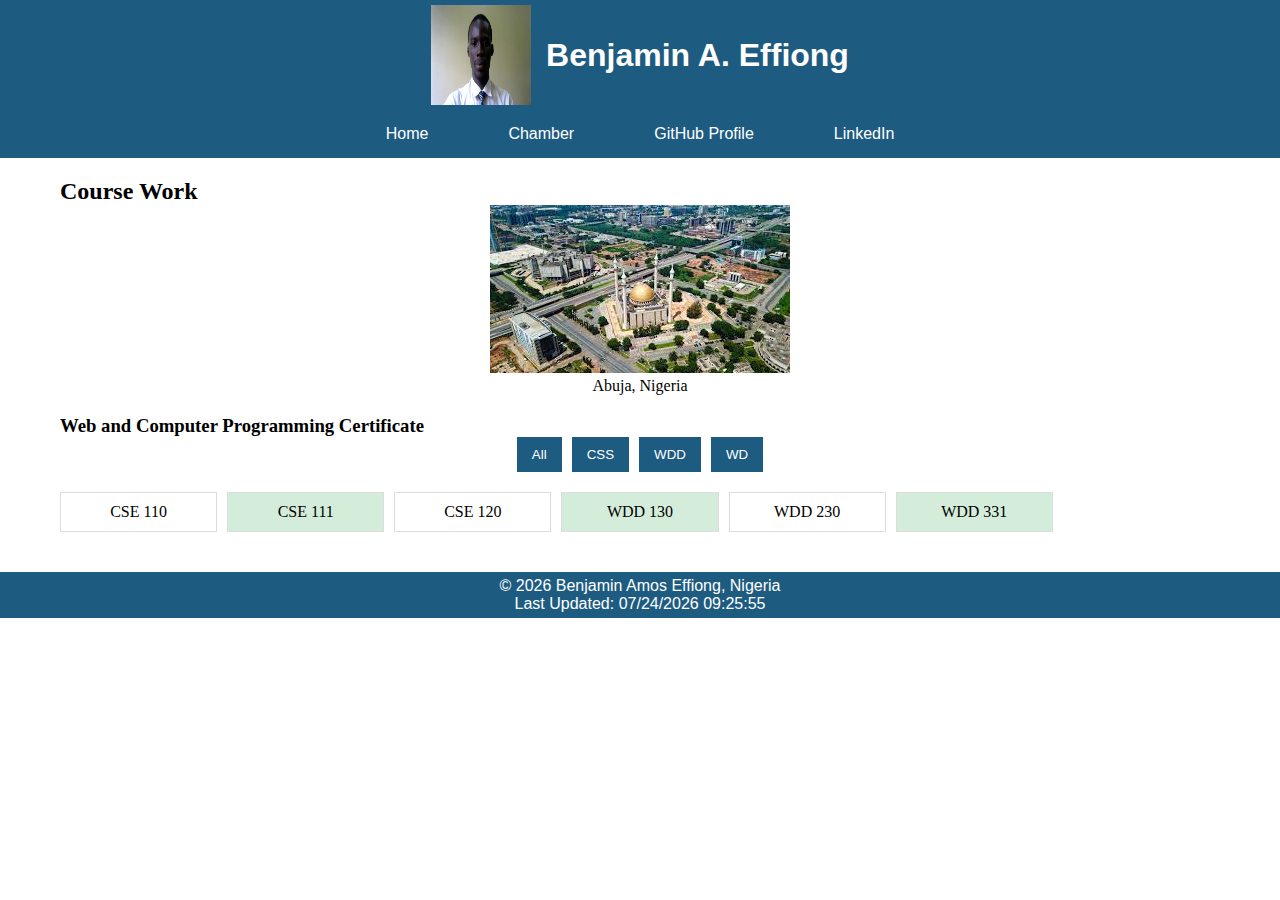
<file: index.html>
<!DOCTYPE html>
<html lang="en">
<head>
    <meta charset="UTF-8">
    <meta name="viewport" content="width=device-width, initial-scale=1.0">
    <meta name="description" content="Course Home Page for WDD 231">
    <meta name="author" content="Benjamin Amos Effiong">
    <title>Course Home Page</title>
    <link rel="stylesheet" href="styles/main.css">
    <script src="scripts/main.js" defer></script>
</head>
<body>
    <header>
        <div class="profile-header">
            <img src="images/photo1.jpg" alt="Profile Image" class="profile-image">
            <h1>Benjamin A. Effiong</h1>
        </div>
        <button class="nav-toggle" aria-label="Toggle Navigation">☰</button>
        <nav class="nav-menu">
            <ul>
                <li><a href="index.html" class="active">Home</a></li>
                <li><a href="chamber.html">Chamber</a></li>
                <li><a href="https://github.com/yourusername">GitHub Profile</a></li>
                <li><a href="https://www.linkedin.com/in/benjamin-effiong-9173081b6">LinkedIn</a></li>
            </ul>
        </nav>
    </header>
    <main>
        <section class="course-work">
            <h2>Course Work</h2>

            <!-- Image Section -->
            <figure class="image-section">
                <img src="images/thecapitalcityofnigeria.jpeg" alt="Abuja,Nigeria" class="course-image">
                <figcaption class="image-caption">Abuja, Nigeria</figcaption>
            </figure>
        </section>

        <!-- Course Certificate Section -->
        <section class="certificates">
            <h3>Web and Computer Programming Certificate</h3>

            <!-- Filter Buttons -->
            <div class="course-filter">
                <button class="course-btn">All</button>
                <button class="course-btn">CSS</button>
                <button class="course-btn">WDD</button>
                <button class="course-btn">WD</button>
            </div>

            <!-- Courses Grid -->
            <div class="courses-grid">
                <article class="course">CSE 110</article>
                <article class="course">CSE 111</article>
                <article class="course">CSE 120</article>
                <article class="course">WDD 130</article>
                <article class="course">WDD 230</article>
                <article class="course">WDD 331</article>
            </div>
        </section>
    </main>
    <footer>
        <p>&copy; <span id="currentyear"></span> Benjamin Amos Effiong, Nigeria</p>
        <p id="lastModified"></p>
    </footer>
</body>
</html>
</file>
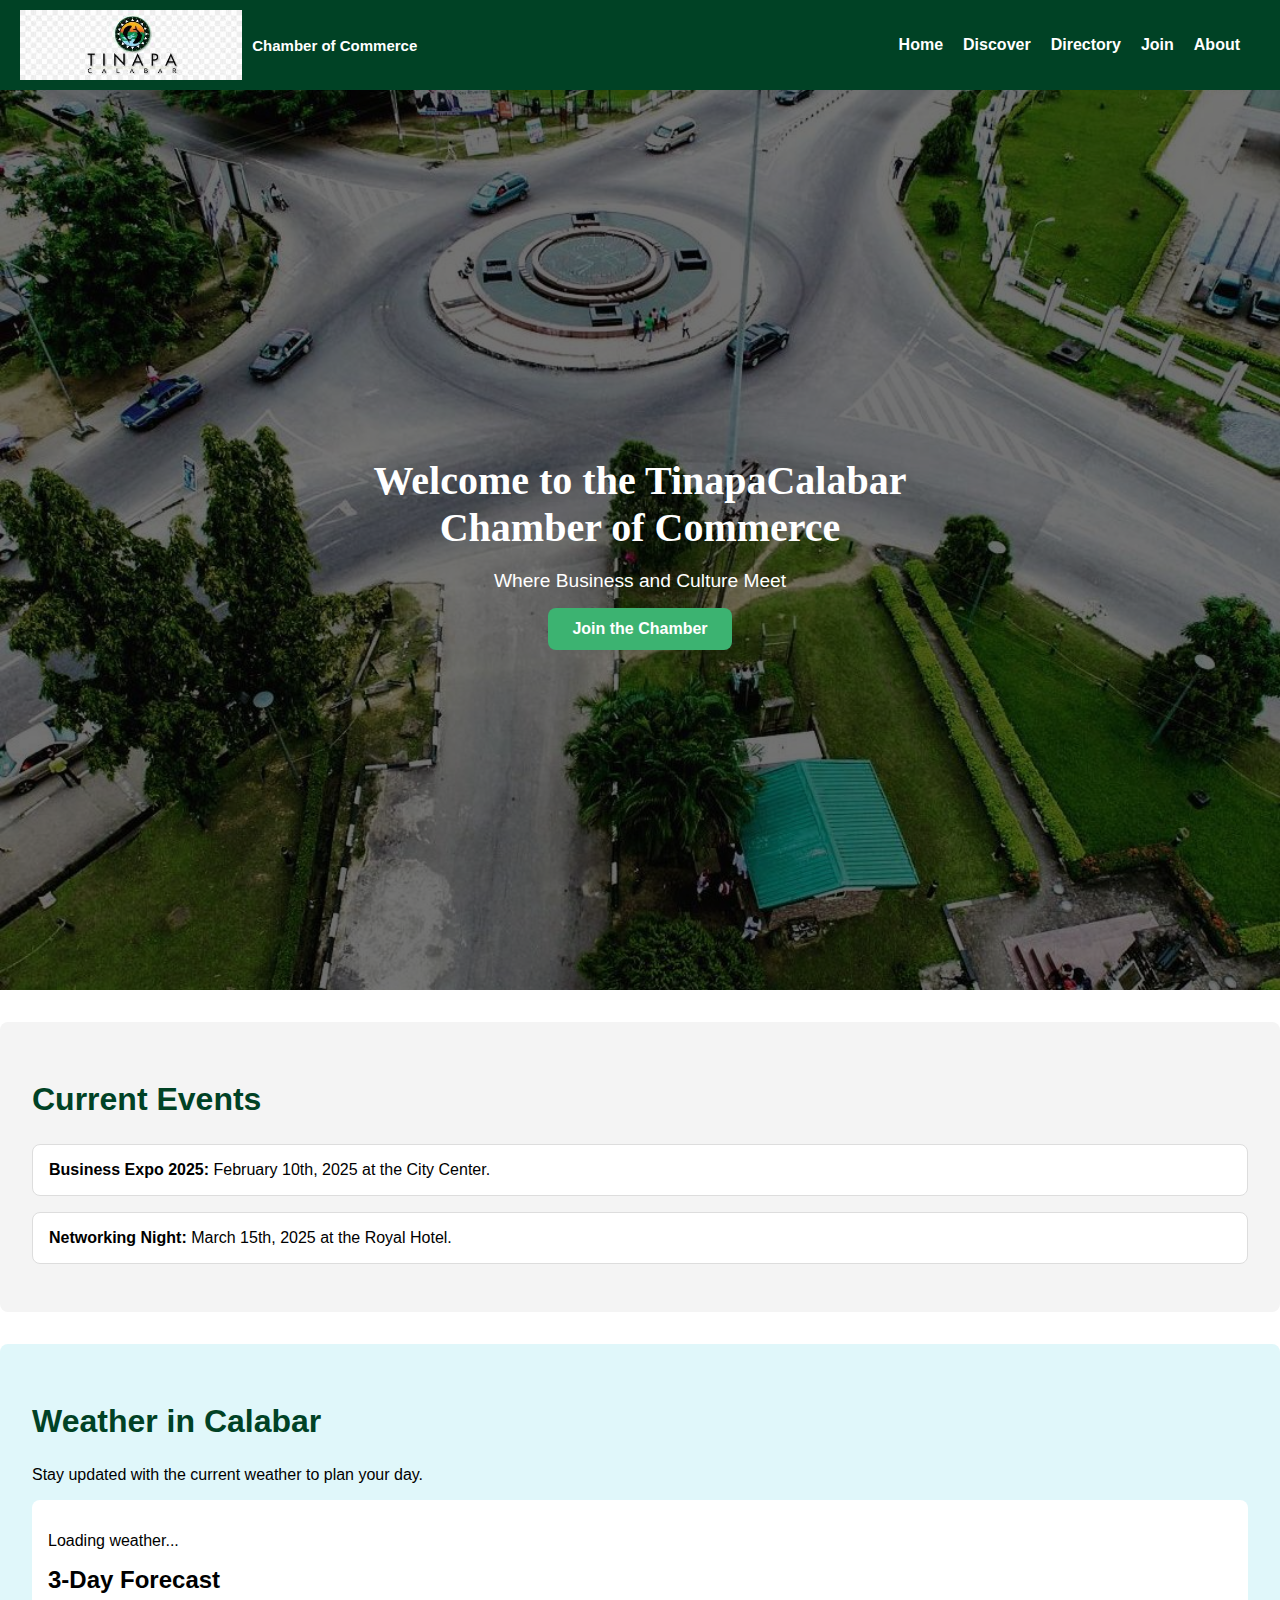
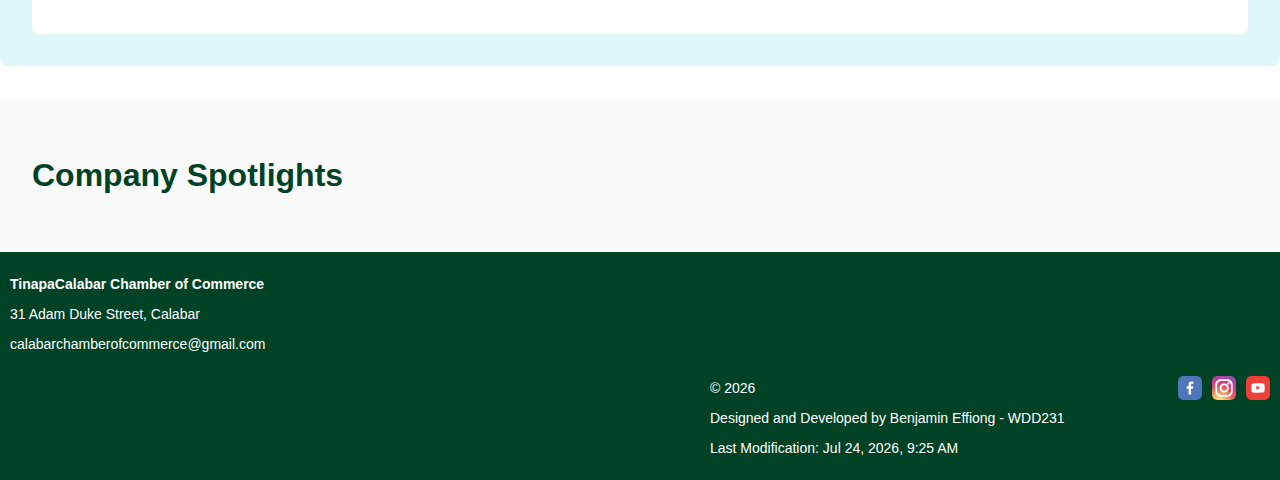
<file: chamber/index.html>
<!DOCTYPE html>
<html lang="en">
<head>
  <meta charset="UTF-8">
  <meta name="viewport" content="width=device-width, initial-scale=1.0">
  <meta name="description" content="The Calabar Chamber of Commerce is a key organization that promotes business growth, fosters economic development, and advocates for the interests of businesses in Calabar and its surrounding regions. It serves as a platform for businesses, entrepreneurs, and industry leaders to collaborate, network, and explore opportunities for expansion.">
  <meta name="author" content="Benjamin Amos Effiong">
  <meta property="og:title" content="Home page">
  <meta property="og:type" content="website">
  <meta property="og:image" content="chamber-logo.jpg">
  <meta property="og:url" content="https://www.calabarchamber.com">
  <title>Home Page</title>
  <link rel="icon" href="images/Tinapacalabar.logo.jpeg" type="image/jpeg">
  <link rel="stylesheet" href="styles/mainchamber.css">
  <script defer src="scripts/home.js"></script>
</head>
<body>
    <header class="header-container">
        <div class="logo-container">
          <img src="images/Tinapacalabar.logo.jpeg" alt="Tinapacalabar Chamber of Commerce Logo" class="logo">
          <span class="company-name">Chamber of Commerce</span>
        </div>
        <button class="hamburger" aria-label="Toggle menu" aria-expanded="false" onclick="toggleMenu()">&#9776;</button>
        <nav class="menu" role="navigation">
          <ul>
            <li><a href="index.html">Home</a></li>
            <li><a href="discover.html">Discover</a></li>
            <li><a href="directory.html">Directory</a></li>
            <li><a href="join.html">Join</a></li>
            <li><a href="about.html">About</a></li>
          </ul>
        </nav>
      </header>      
  <main>
    <!-- Hero Section -->
    <section id="hero">
      <img src="images/Calabar-Aerial-View.jpeg" alt="Tinapacalabar Chamber of Commerce" class="hero-image">
      <div class="hero-content">
        <h1>Welcome to the TinapaCalabar Chamber of Commerce</h1>
        <p>Where Business and Culture Meet</p>
        <a href="join.html" class="cta-button">Join the Chamber</a>
      </div>
    </section>
     <!-- Current Events Section -->
     <section id="events">
      <h2>Current Events</h2>
      <ul>
          <li><strong>Business Expo 2025:</strong> February 10th, 2025 at the City Center.</li>
          <li><strong>Networking Night:</strong> March 15th, 2025 at the Royal Hotel.</li>
      </ul>
  </section>
  <!-- Weather Section -->
  <section id="weather">
      <h2>Weather in Calabar</h2>
      <p>Stay updated with the current weather to plan your day.</p>
      <div id="weather-widget">
          <!-- Weather data will be populated by JavaScript -->
          <p id="current-weather">Loading weather...</p>
          <div id="forecast">
              <h3>3-Day Forecast</h3>
              <ul id="forecast-list">
                  <!-- Forecast data will be populated by JavaScript -->
              </ul>
          </div>
      </div>
  </section>
  <!-- Company Spotlights Section -->
  <section id="spotlights">
      <h2>Company Spotlights</h2>
      <div id="spotlight-cards">
          <!-- Spotlight cards will be populated by JavaScript -->
      </div>
  </section>
  </main>
  <!-- Footer -->
  <footer>
    <div class="footer-left">
      <p><strong>TinapaCalabar Chamber of Commerce</strong></p>
      <p>31 Adam Duke Street, Calabar</p>
      <p><a href="mailto:calabarchamberofcommerce@gmail.com">calabarchamberofcommerce@gmail.com</a></p>
    </div>
    <div class="footer-right">
      <p>&copy; <span id="currentyear"></span></p>
      <p>Designed and Developed by Benjamin Effiong - WDD231</p>
      <p id="lastModified">Last Modification: <span id="modificationDate"></span></p>
    </div>
    <nav class="sociallinks">
      <a href="https://www.facebook.com/">
        <img src="images/Facebook.svg" alt="Facebook">
      </a>
      <a href="https://www.youtube.com/">
        <img src="images/instagram.svg" alt="YouTube">
      </a>
      <a href="https://www.instagram.com/">
        <img src="images/youtube.svg" alt="Instagram">
      </a>
    </nav>
  </footer>  
</body>
</html>
</file>
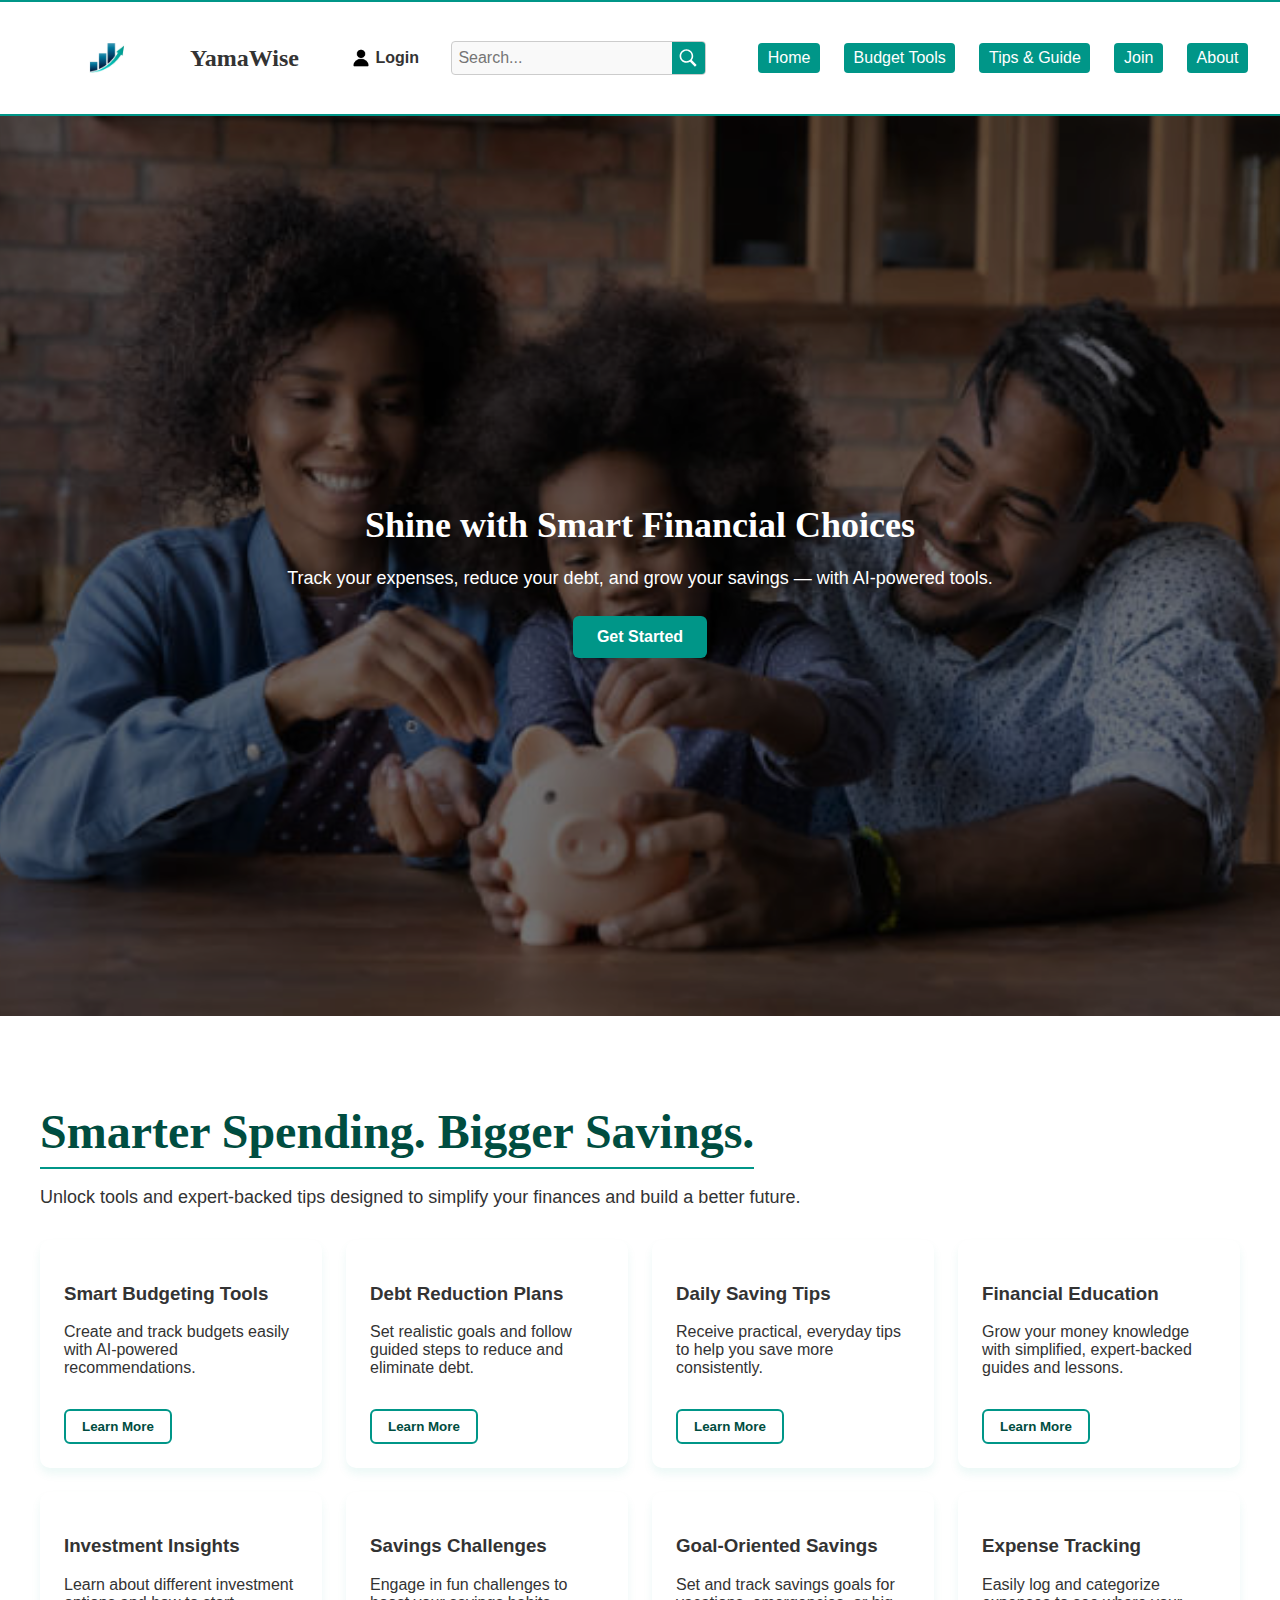
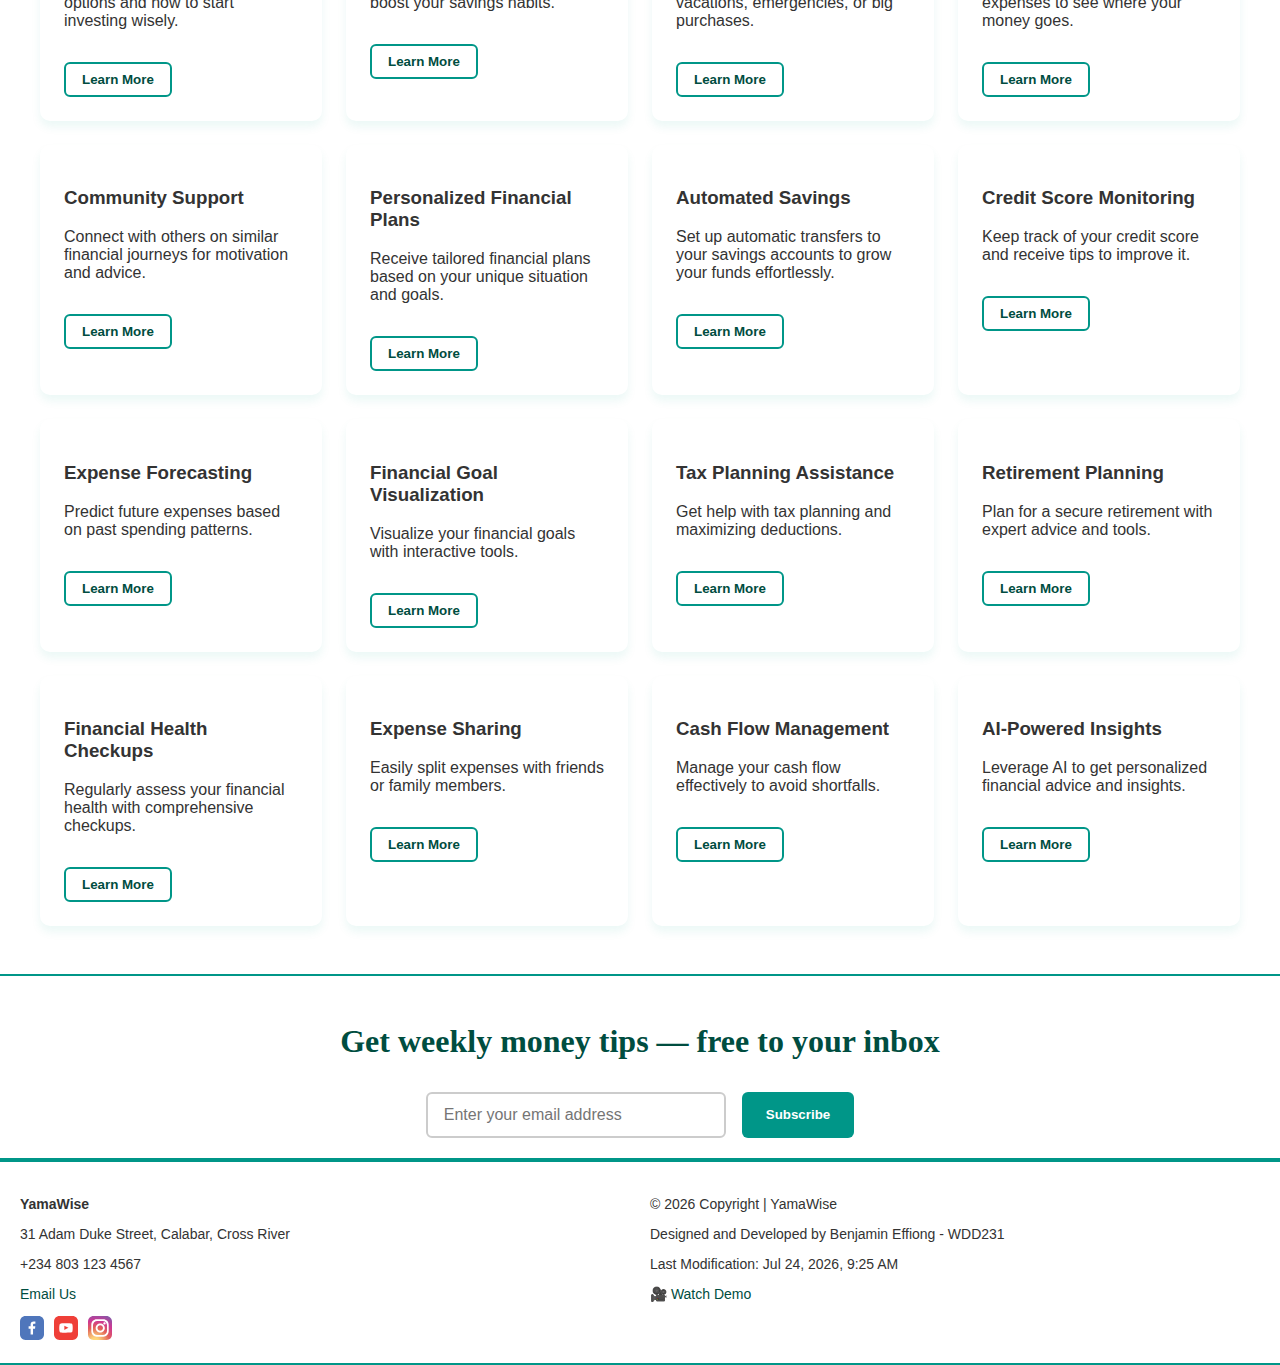
<file: finalproject/index.html>
<!DOCTYPE html>
<html lang="en">
<head>
  <meta charset="UTF-8" />
  <meta name="viewport" content="width=device-width, initial-scale=1.0" />
  <meta name="description" content="YamaWise helps you make smart financial decisions with AI-powered budgeting tools and tips." />
  <meta name="author" content="Benjamin Amos Effiong" />
  <!-- social media meta -->
  <meta property="og:title" content="YamaWise | Smart Money Tools" />
  <meta property="og:description" content="Control your finances with smart tools, daily tips, and clear guides." />
  <meta property="og:image" content="images/og-image.jpg" />
  <meta property="og:url" content="https://www.yamawise.com" />
  <title>YamaWise | Smart Financial Tools</title>
  <link rel="icon" href="images/finance-logo3.jpg" type="image/jpeg">
  <link rel="stylesheet" href="styles/yamawise.css">
  <script defer src="scripts/home.js"></script>
  <script defer src="scripts/home_thankyou.js"></script>
</head>
<body>
    <header class="header-container">
        <div class="left-section">
            <div class="logo-container">
                <img src="images/finance-logo3.jpg" alt="YamaWise logo" class="logo" loading="lazy">
                <!-- Company Name -->
                <span id="company-name">YamaWise</span>
            </div>
        </div>
        <div class="right-section">
            <div class="login-search">
                <a href="login.html" class="login-link" aria-label="Login">
                    <img src="images/user_icon.png" alt="Login icon" class="icon-img"> Login
                </a>
            </div>
            <!-- Search Bar -->
            <div class="search-container">
                <input type="text" placeholder="Search..." aria-label="Search">
                <button class="search-btn" aria-label="Search">
                    <img src="images/search_icon.svg" alt="Search icon" class="icon-img">
                </button>
            </div>
        </div>
        <!-- Hamburger Menu -->
        <button class="hamburger" aria-label="Toggle menu" aria-expanded="false" onclick="toggleMenu()">
            <span class="bar open">&#9776;</span>
            <span class="bar close">&times;</span>
        </button>
        <!-- Navigation -->
        <nav class="menu" role="navigation">
            <ul>
                <li><a href="index.html">Home</a></li>
                <li><a href="tools.html">Budget Tools</a></li>
                <li><a href="guide.html">Tips & Guide</a></li>
                <li><a href="join.html">Join</a></li>
                <li><a href="about.html">About</a></li>
            </ul>
        </nav>
    </header>
    <main>
        <section class="hero" role="banner" aria-label="Hero section with finance image slider">
            <div class="hero-slider" aria-hidden="true">
                <div class="slide active" style="background-image: url('images/financefamily.jpg');"></div>
                <div class="slide" style="background-image: url('images/financeimage.jpg');"></div>
                <div class="slide" style="background-image: url('images/budgetimage.jpg');"></div>
            </div>
        
            <div class="container hero-content">
                <h2>Shine with Smart Financial Choices</h2>
                <p>Track your expenses, reduce your debt, and grow your savings — with AI-powered tools.</p>
                <div class="hero-buttons">
                    <a href="tools.html" class="btn primary" role="button">Get Started</a>
                </div>
            </div>
        </section>
        <!-- features section -->
        <section class="features" role="region" aria-labelledby="features-title">
            <div class="container">
                <h2 id="features-title">Smarter Spending. Bigger Savings.</h2>
                <p class="subtitle">Unlock tools and expert-backed tips designed to simplify your finances and build a better future.</p>
                <div id="features-grid" class="features-grid" role="list">
                <!-- Cards load here dynamically --></div>
            </div>
        </section>
        <!-- Newsletter Section -->
        <section class="newsletter" role="region" aria-labelledby="newsletter-title">
            <div class="container">
                <h2 id="newsletter-title">Get weekly money tips — free to your inbox</h2>
                <form id="newsletter-form" class="newsletter-form" aria-label="Newsletter signup form">
                    <label for="email" class="sr-only">Email Address</label>
                    <input type="email" id="email" name="email" placeholder="Enter your email address" required aria-required="true">
                    <button type="submit" class="btn">Subscribe</button>
                </form>
                 <p id="newsletter-success" class="success-message" role="status" aria-live="polite"></p>
            </div>
        </section>
    </main>
    <!-- Footer Section -->
    <footer>
        <div class="footer-left">
            <p><strong>YamaWise</strong></p>
            <p>31 Adam Duke Street, Calabar, Cross River</p>
            <p>+234 803 123 4567</p>
            <p><a href="mailto:yamawise@gmail.com">Email Us</a></p>
            <nav class="sociallinks">
                <a href="https://www.facebook.com/">
                    <img src="images/facebook.svg" alt="Facebook">
                </a>
                <a href="https://www.youtube.com/">
                    <img src="images/youtube.svg" alt="YouTube">
                </a>
                <a href="https://www.instagram.com/">
                    <img src="images/instagram.svg" alt="Instagram">
                </a>
            </nav>
        </div>
        <div class="footer-right">
            <p>&copy; <span id="currentyear"></span> Copyright | YamaWise</p>
            <p>Designed and Developed by Benjamin Effiong - WDD231</p>
            <p id="lastModified">Last Modification: <span id="modificationDate"></span></p>
            <a href="https://www.loom.com/share/cd51360e25de417ba186ae60803ea5be?sid=99ce34af-6248-4405-9128-f9ce2b808a38" target="_blank">🎥 Watch Demo</a>
        </div>
    </footer>
</body>
</html>
</file>
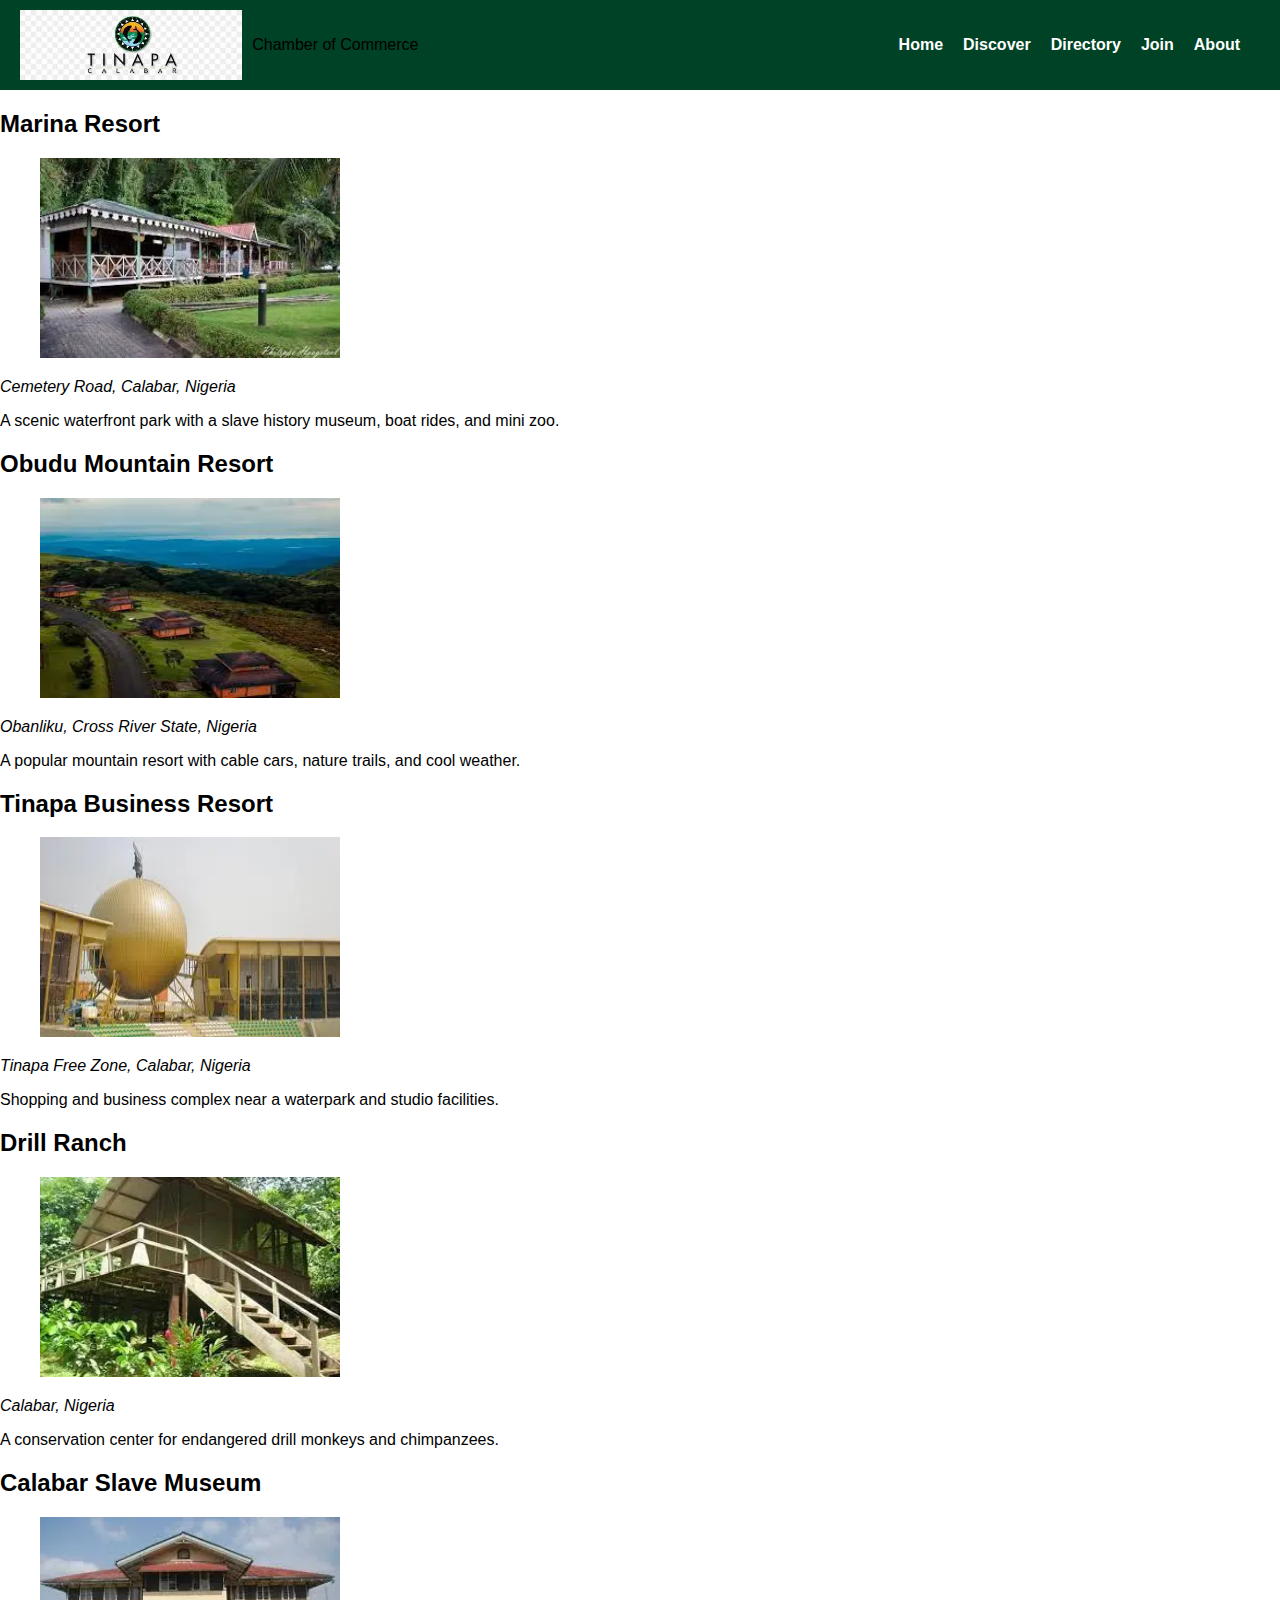
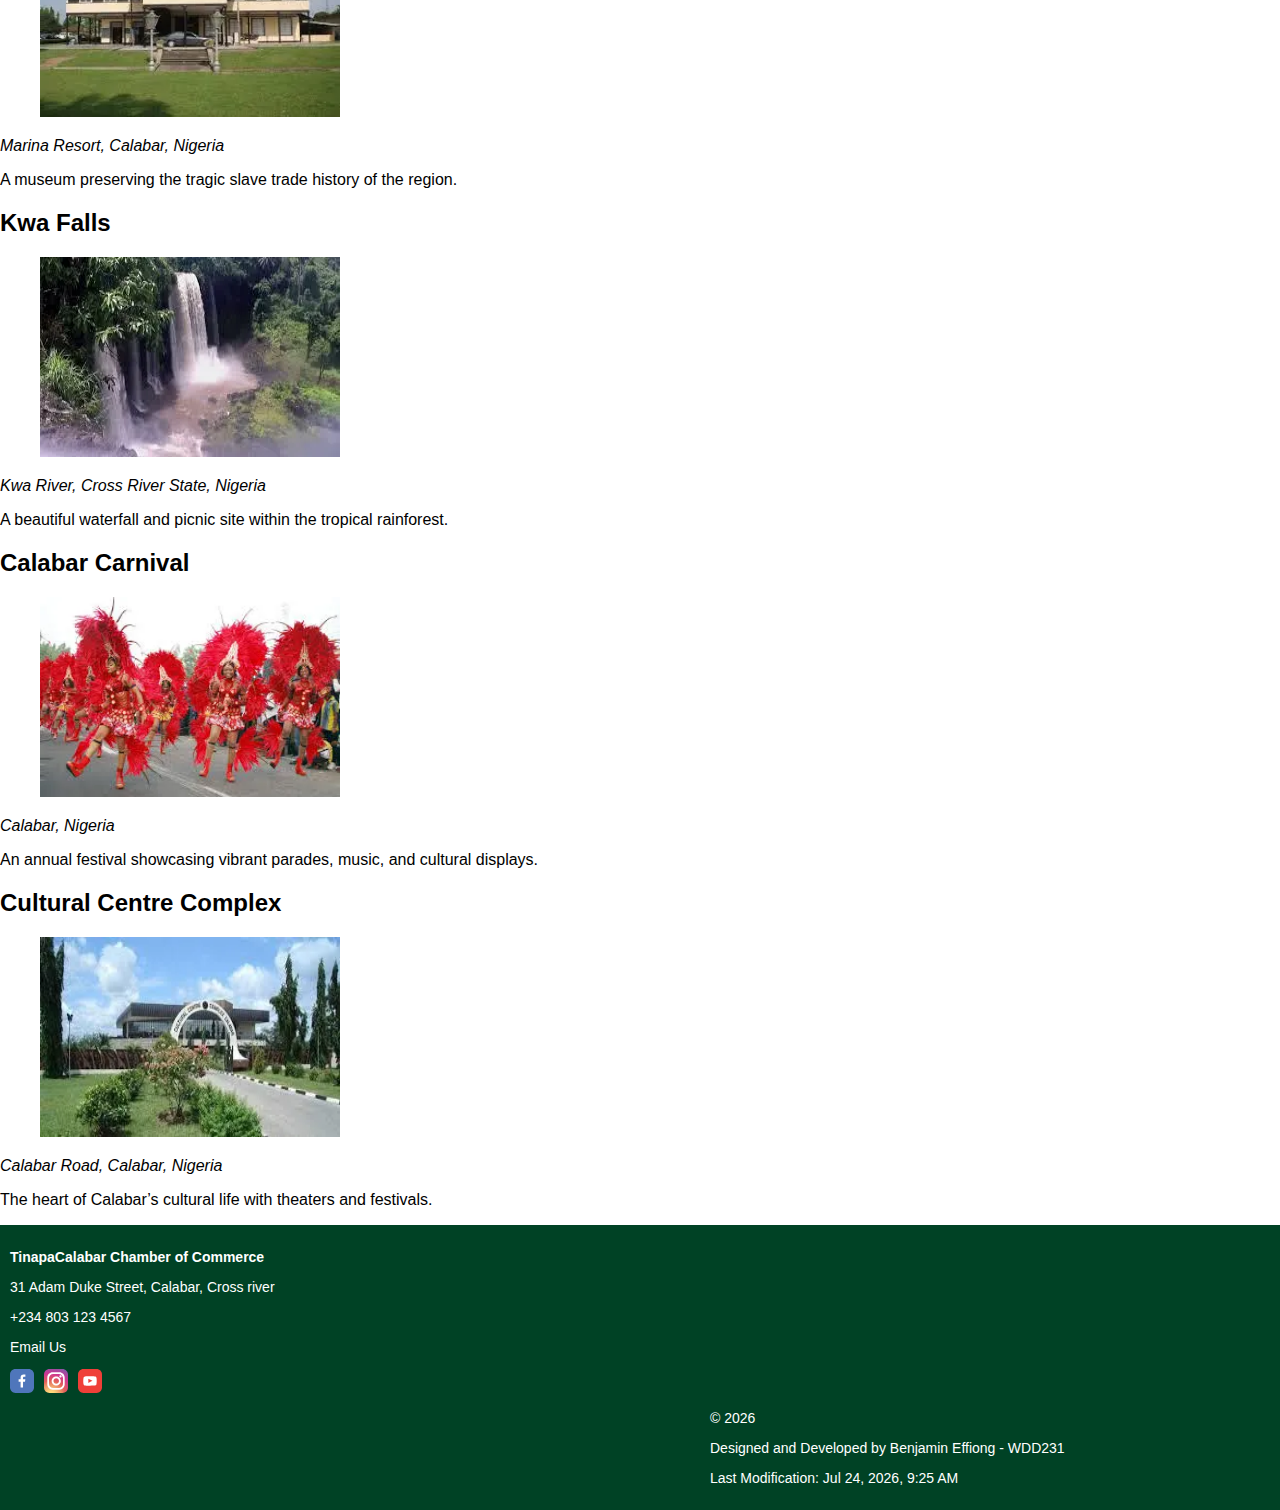
<file: chamber/discover.html>
<!DOCTYPE html>
<html lang="en">
<head>
  <meta charset="UTF-8">
  <meta name="viewport" content="width=device-width, initial-scale=1.0">
  <meta name="description" content="Discover Calabar: attractions and places of interest for chamber visitors and members." />
  <meta name="author" content="Benjamin Amos Effiong">
  <!-- Social Media Meta -->
  <meta property="og:title" content="Tinapa Calabar Chamber of Commerce">
  <meta property="og:type" content="website">
  <meta property="og:url" content="https://www.tinapacalabarchamber.com">
  <meta property="og:image" content="images/tinapacalabarlogo.jpg">
  <meta property="og:description" content="Connecting businesses in Calabar and beyond.">
  <title>Discover - Tinapacalabar Chamber of Commerce</title>
  <link rel="icon" href="images/tinapacalabarlogo.jpg" type="image/jpeg">
  <link rel="stylesheet" href="styles/mainchamber.css">
  <script src="scripts/discover.js" defer></script>
</head>
<body>
  <header class="header-container">
    <div class="logo-container">
      <img src="images/tinapacalabarlogo.jpg" alt="TinapaCalabar Chamber of Commerce Logo" class="logo">
      <span id="company-name">Chamber of Commerce</span>
    </div>
    <button class="hamburger" aria-label="Toggle menu" aria-expanded="false" onclick="toggleMenu()">
  <span class="bar open">&#9776;</span>  <!-- ☰ -->
  <span class="bar close">&times;</span> <!-- × -->
</button>
    <nav class="menu" role="navigation">
      <ul>
        <li><a href="index.html">Home</a></li>
        <li><a href="discover.html">Discover</a></li>
        <li><a href="directory.html">Directory</a></li>
        <li><a href="join.html">Join</a></li>
        <li><a href="about.html">About</a></li>
      </ul>
    </nav>
  </header> 
  <main class="discover-grid">
  <aside id="visit-message" class="sidebar" tabindex="0">
      <!-- Visitor message inserted by JS -->
  </aside>
    
  <section class="discovercards-grid" id="discovercards-container">
      <!-- Cards will be populated via JS -->
  </section>
  </main>
    <!-- Footer -->
  <footer>
  <div class="footer-left">
    <p><strong>TinapaCalabar Chamber of Commerce</strong></p>
    <p>31 Adam Duke Street, Calabar, Cross river</p>
    <p>+234 803 123 4567</p>
    <p><a href="mailto:calabarchamberofcommerce@gmail.com">Email Us</a></p>
    <nav class="sociallinks">
      <a href="https://www.facebook.com/">
        <img src="images/facebook.svg" alt="Facebook">
      </a>
      <a href="https://www.youtube.com/">
        <img src="images/instagram.svg" alt="YouTube">
      </a>
      <a href="https://www.instagram.com/">
        <img src="images/youtube.svg" alt="Instagram">
      </a>
    </nav>
  </div>
  <div class="footer-right">
    <p>&copy; <span id="currentyear"></span></p>
    <p>Designed and Developed by Benjamin Effiong - WDD231</p>
    <p id="lastModified">Last Modification: <span id="modificationDate"></span></p>
  </div>
</footer>
</body>
</html>
</file>
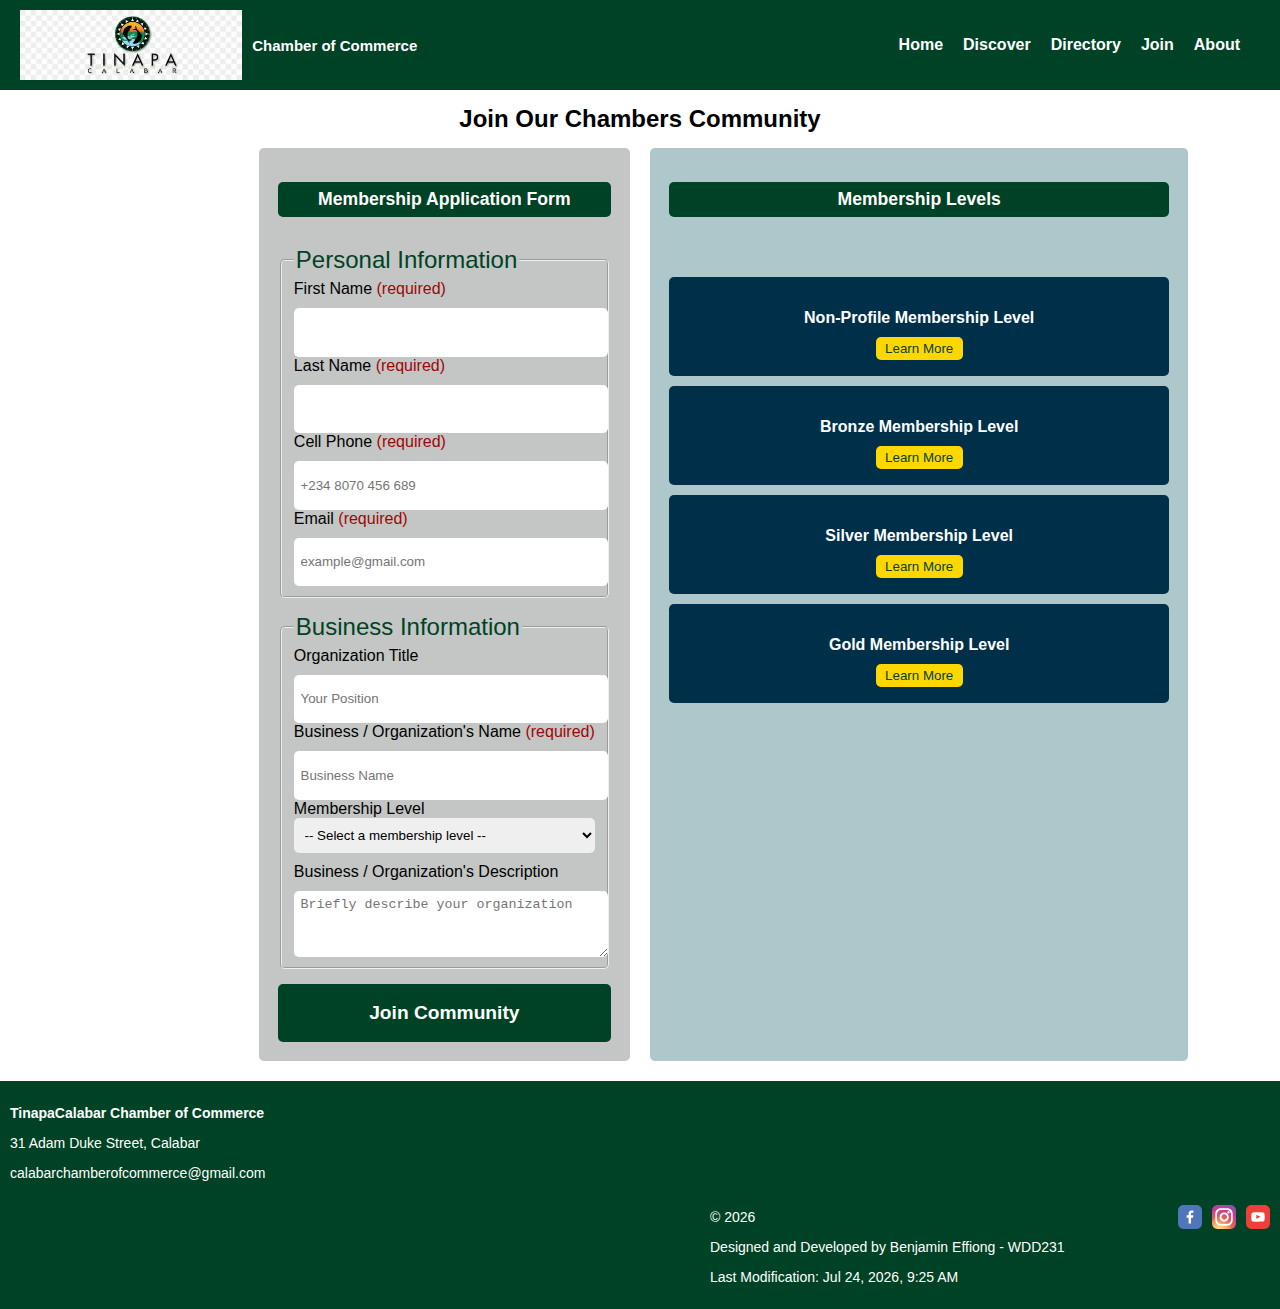
<file: chamber/join.html>
<!DOCTYPE html>
<html lang="en">
<head>
  <meta charset="UTF-8">
  <meta name="viewport" content="width=device-width, initial-scale=1.0">
  <meta name="description" content="Chamber of Commerce Directory for businesses in Calabar">
  <meta name="author" content="Benjamin Amos Effiong">
  <meta property="og:title" content="Chamber Directory">
  <meta property="og:type" content="website">
  <meta property="og:image" content="chamber-logo.jpg">
  <meta property="og:url" content="https://www.Tinapacalabarchamber.com">
  <title>Join Page</title>
  <link rel="icon" href="images/Tinapacalabar.logo.jpeg" type="image/jpeg">
  <link rel="stylesheet" href="styles/mainchamber.css">
  <script defer src="scripts/join.js"></script>
</head>
<body>
  <header class="header-container">
    <div class="logo-container">
      <img src="images/Tinapacalabar.logo.jpeg" alt="Calabar Chamber of Commerce Logo" class="logo">
      <span class="company-name">Chamber of Commerce</span>
    </div>
    <button class="hamburger" aria-label="Toggle menu" aria-expanded="false" onclick="toggleMenu()">&#9776;</button>
    <nav class="menu" role="navigation">
      <ul>
        <li><a href="index.html">Home</a></li>
        <li><a href="discover.html">Discover</a></li>
        <li><a href="directory.html">Directory</a></li>
        <li><a href="join.html">Join</a></li>
        <li><a href="about.html">About</a></li>
      </ul>
    </nav>
  </header>  
  <main class="join__main">
    <h1>Join Our Chambers Community</h1>
    <div class="form-dialog__container">
        <section class="section1">
            <form method="get" action="thankyou.html" class="form">
                <h2>Membership Application Form</h2>
                <fieldset>
                    <legend>Personal Information</legend>
                    <label for="first">First Name <span>(required)</span></label>
                    <input type="text" id="first" name="first" required autocomplete="given-name" title="Your First Name">

                    <label for="last">Last Name <span>(required)</span></label>
                    <input type="text" id="last" name="last" required autocomplete="family-name" title="Your Last Name">

                    <label for="phone">Cell Phone <span>(required)</span></label>
                    <input type="tel" id="phone" name="phone" required autocomplete="tel" placeholder="+234 8070 456 689" title="Your Phone Number With Dashes">

                    <label for="email">Email <span>(required)</span></label>
                    <input type="email" id="email" name="email" required autocomplete="email" placeholder="example@gmail.com" title="Your Email">
                </fieldset>

                <fieldset>
                    <legend>Business Information</legend>
                    <label for="organization-title">Organization Title</label>
                    <input type="text" id="organization-title" name="organization-title" autocomplete="organization-title" pattern="[A-Za-z/- ]{7,}" placeholder="Your Position">

                    <label for="organization">Business / Organization's Name <span>(required)</span></label>
                    <input type="text" id="organization" name="organization" required autocomplete="organization" placeholder="Business Name">

                    <label for="membership">Membership Level</label>
                    <select id="membership" name="membership" required>
                        <option value="" disabled selected>-- Select a membership level --</option>
                        <option value="np">NP Membership (Non-Profit, No Fee)</option>
                        <option value="bronze">Bronze Membership</option>
                        <option value="silver">Silver Membership</option>
                        <option value="gold">Gold Membership</option>
                    </select>

                    <label for="description">Business / Organization's Description</label>
                    <textarea id="description" name="description" title="Describe Your Organization" placeholder="Briefly describe your organization"></textarea>

                    <input type="hidden" name="timestamp" id="timestamp" value="">
                </fieldset>

                <input type="submit" value="Join Community">
            </form>
        </section>
        <section class="section2">
          <h2>Membership Levels</h2>
          <div>
              <p>Non-Profile Membership Level</p>
              <button class="open-dialog" data-target="nonProfileDialog">Learn More</button>
          </div>
          <div>
              <p>Bronze Membership Level</p>
              <button class="open-dialog" data-target="bronzeDialog">Learn More</button>
          </div>
          <div>
              <p>Silver Membership Level</p>
              <button class="open-dialog" data-target="silverDialog">Learn More</button>
          </div>
          <div>
              <p>Gold Membership Level</p>
              <button class="open-dialog" data-target="goldDialog">Learn More</button>
          </div>
      </section>
      
      <!-- Membership Dialogs -->
      <dialog id="goldDialog" class="membership-dialog">
          <h3>Gold Membership Level</h3>
          <p><strong>Cost: </strong>$100</p>
          <p><strong>Benefits: </strong>Gain priority access to exclusive business events, premium networking opportunities, and enhanced support tailored to your growth.</p>
          <p><strong>Training: </strong>Receive specialized training sessions designed to improve your team’s expertise and business operations.</p>
          <p><strong>Advertising: </strong>Get featured placements on our homepage, social media, and newsletters to maximize your brand's reach.</p>
          <button class="close">❌</button>
      </dialog>
      
      <dialog id="silverDialog" class="membership-dialog">
          <h3>Silver Membership Level</h3>
          <p><strong>Cost: </strong>$50</p>
          <p><strong>Benefits: </strong>Access valuable networking events, business resources, and standard support services.</p>
          <p><strong>Training: </strong>Participate in group training sessions and webinars to enhance your business skills.</p>
          <p><strong>Advertising: </strong>Get a featured listing in our business directory and occasional promotions on our platform.</p>
          <button class="close">❌</button>
      </dialog>
      
      <dialog id="bronzeDialog" class="membership-dialog">
          <h3>Bronze Membership Level</h3>
          <p><strong>Cost: </strong>$25</p>
          <p><strong>Benefits: </strong>Gain access to essential business resources and entry-level networking opportunities.</p>
          <p><strong>Training: </strong>Receive access to basic training materials and self-paced online courses.</p>
          <p><strong>Advertising: </strong>Get listed in our business directory with limited promotional features.</p>
          <button class="close">❌</button>
      </dialog>
      
      <dialog id="nonProfileDialog" class="membership-dialog">
          <h3>Non-Profile Membership Level</h3>
          <p><strong>Cost: </strong>Free</p>
          <p><strong>Benefits: </strong>Limited access to public networking events and community forums.</p>
          <p><strong>Training: </strong>Access to selected free resources and introductory business guides.</p>
          <p><strong>Advertising: </strong>No advertising benefits, but you can upgrade anytime for more exposure.</p>
          <button class="close">❌</button>
      </dialog>
    </div>
</main>
  <!-- Footer -->
  <footer>
    <div class="footer-left">
      <p><strong>TinapaCalabar Chamber of Commerce</strong></p>
      <p>31 Adam Duke Street, Calabar</p>
      <p><a href="mailto:calabarchamberofcommerce@gmail.com">calabarchamberofcommerce@gmail.com</a></p>
    </div>
    <div class="footer-right">
      <p>&copy; <span id="currentyear"></span></p>
      <p>Designed and Developed by Benjamin Effiong - WDD231</p>
      <p id="lastModified">Last Modification: <span id="modificationDate"></span></p>
    </div>
    <nav class="sociallinks">
      <a href="https://www.facebook.com/">
        <img src="images/Facebook.svg" alt="Facebook">
      </a>
      <a href="https://www.youtube.com/">
        <img src="images/instagram.svg" alt="YouTube">
      </a>
      <a href="https://www.instagram.com/">
        <img src="images/youtube.svg" alt="Instagram">
      </a>
    </nav>
  </footer>  
</body>
</html>
</file>
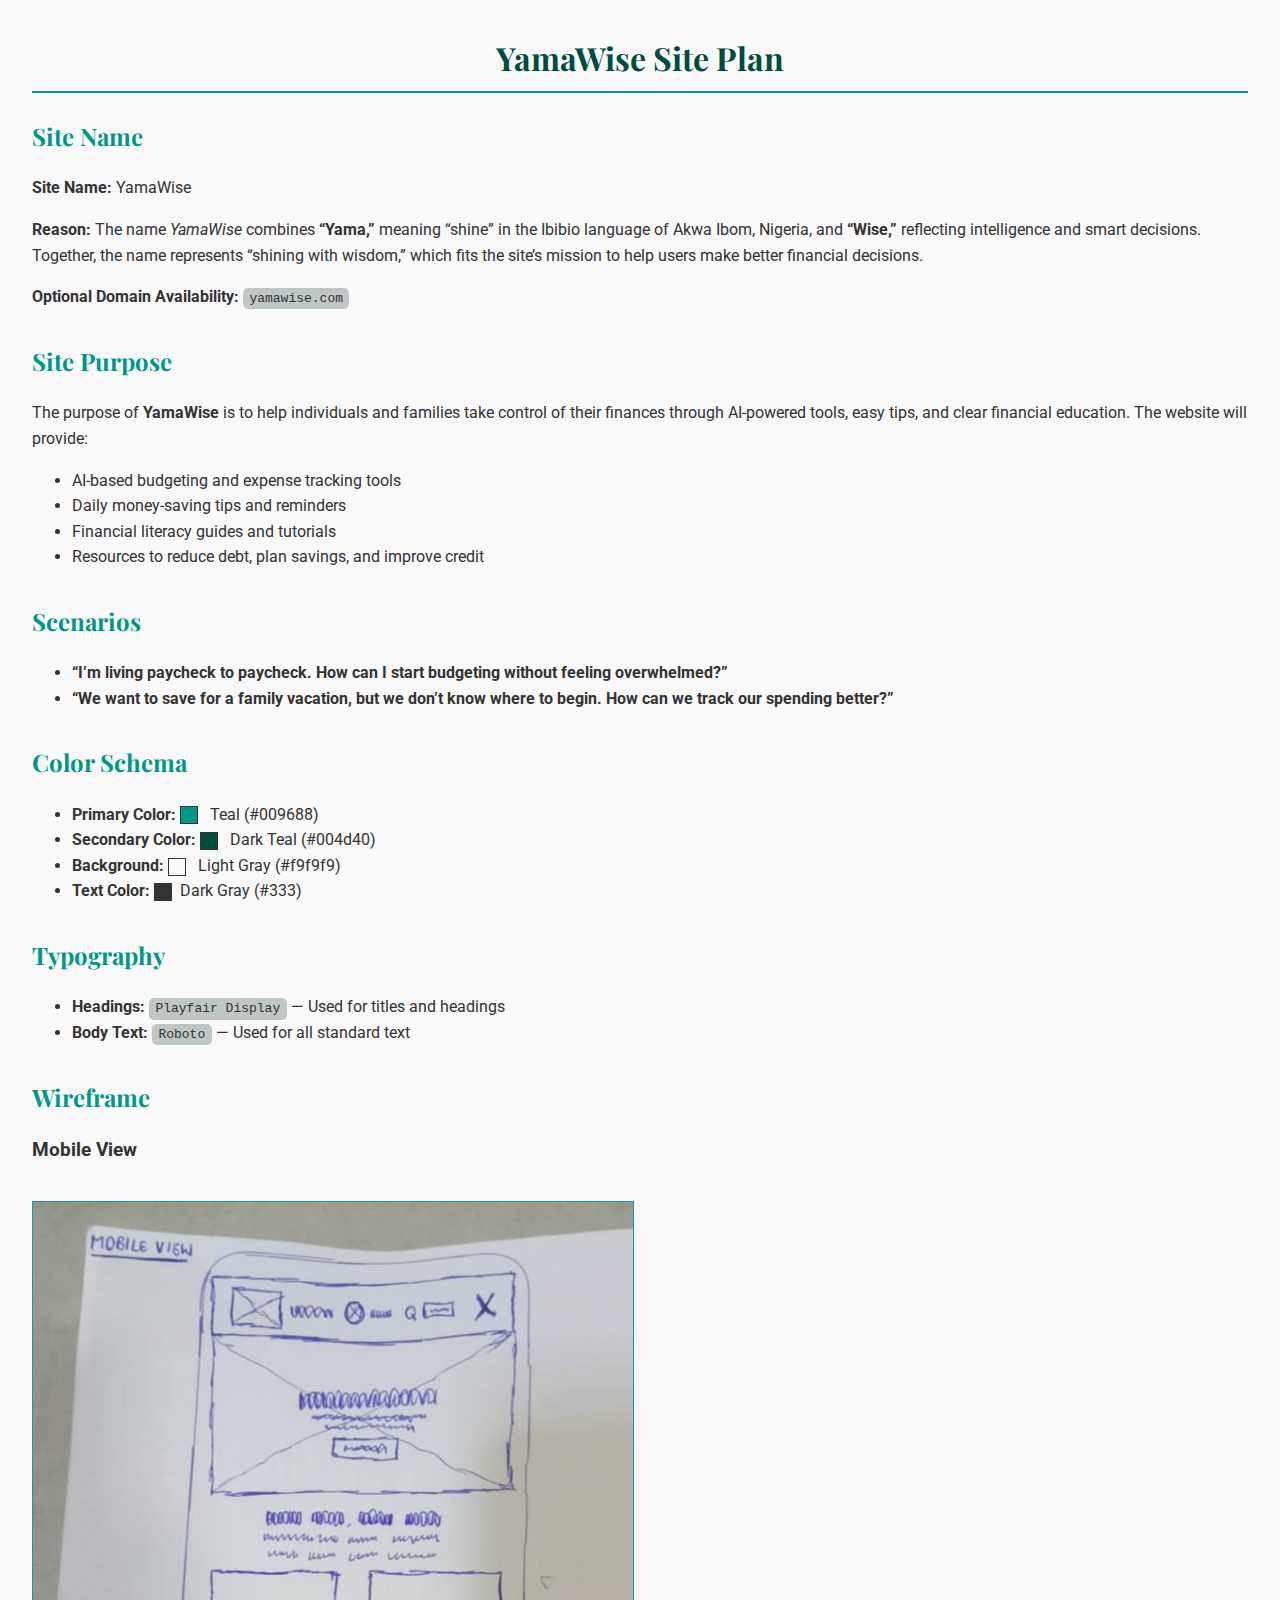
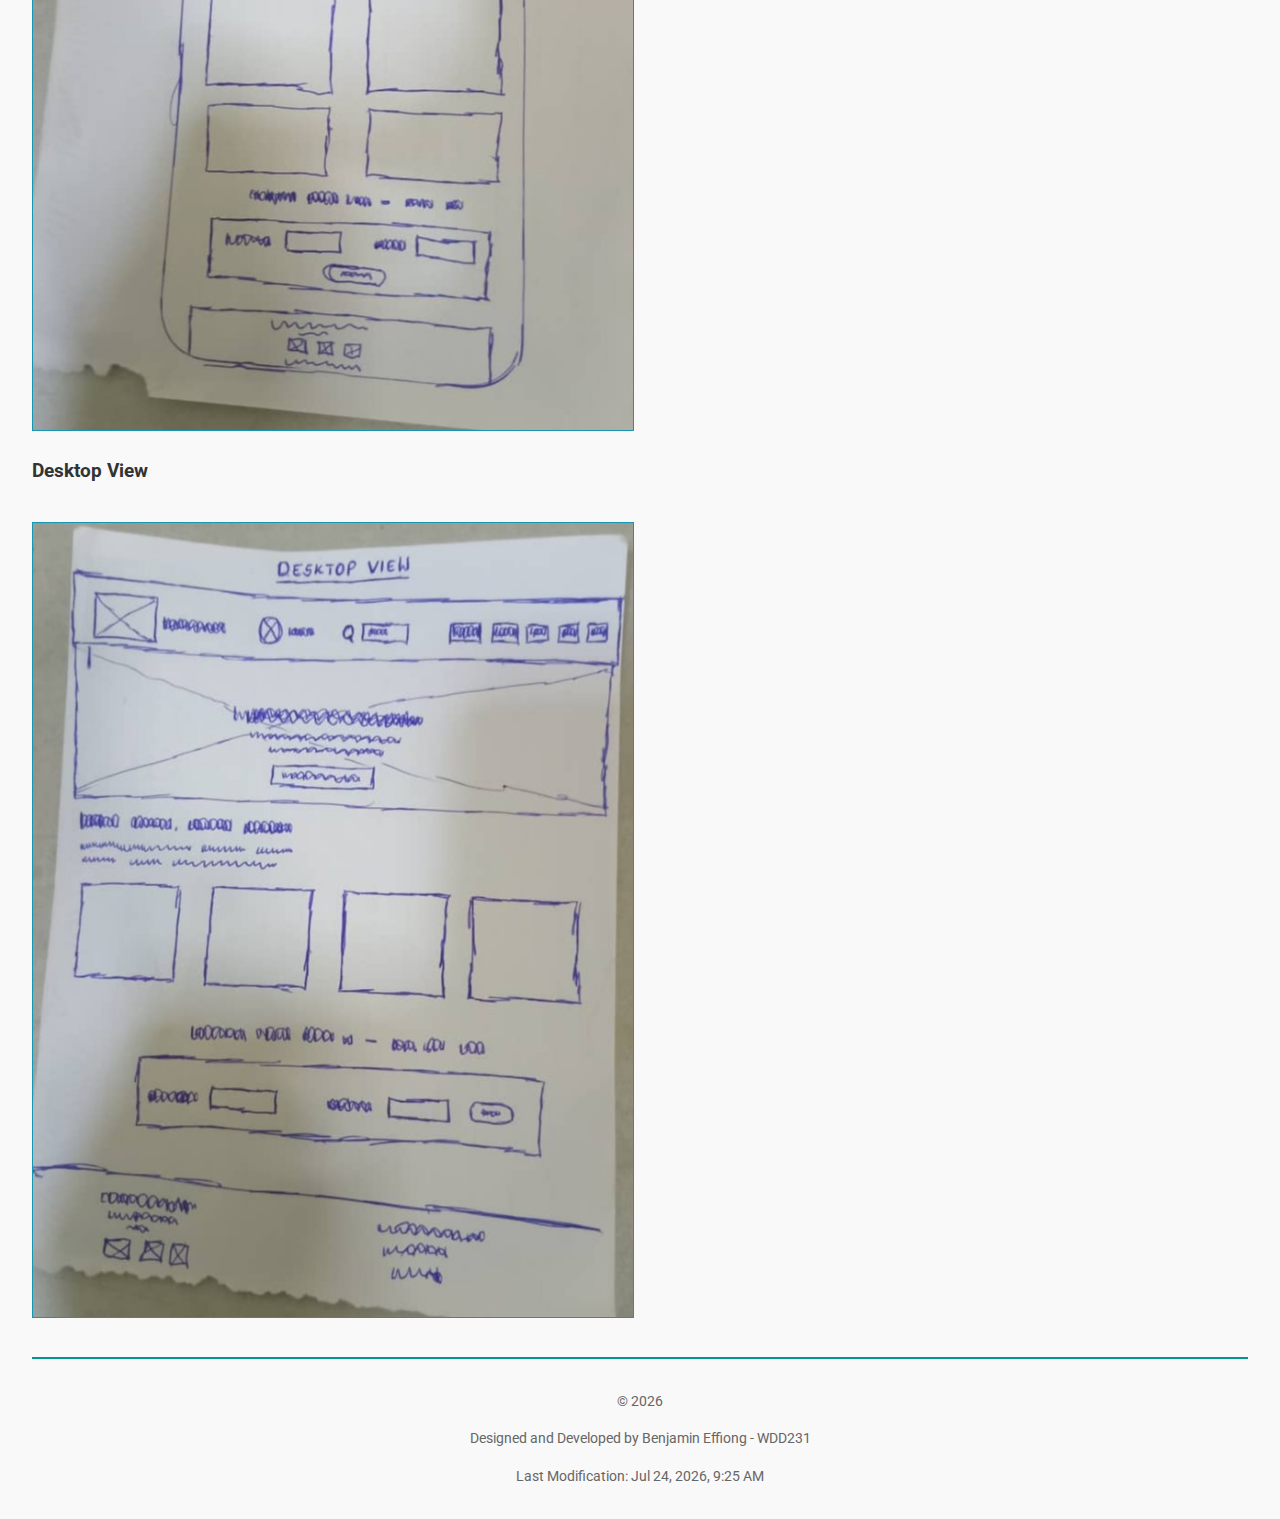
<file: finalproject/siteplan.html>
<!DOCTYPE html>
<html lang="en">
<head>
  <meta charset="UTF-8">
  <meta name="viewport" content="width=device-width, initial-scale=1.0">
  <title>YamaWise Site Plan</title>
  <link href="https://fonts.googleapis.com/css2?family=Roboto&family=Playfair+Display:wght@600&display=swap" rel="stylesheet">
  <link rel="stylesheet" href="styles/siteplan.css"> <!-- External CSS file -->
  <script src="scripts/siteplan.js" defer></script> <!-- External JavaScript file -->
  <meta name="description" content="YamaWise is a financial education website that helps individuals and families take control of their finances through AI-powered tools, easy tips, and clear financial education.">
  <meta name="author" content="Benjamin Effiong">
  <meta property="og:title" content="YamaWise - Financial Education">
  <meta property="og:type" content="website">
  <meta property="og:url" content="https://www.yamawise.com">
  <meta property="og:image" content="images/yamawise_logo.jpg">
  <meta property="og:description" content="Helping you make better financial decisions with AI-powered tools and resources.">
</head>
<body>

  <h1>YamaWise Site Plan</h1>

  <section>
    <h2>Site Name</h2>
    <p><strong>Site Name:</strong> YamaWise</p>
    <p><strong>Reason:</strong> The name <em>YamaWise</em> combines <strong>“Yama,”</strong> meaning “shine” in the Ibibio language of Akwa Ibom, Nigeria, and <strong>“Wise,”</strong> reflecting intelligence and smart decisions. Together, the name represents “shining with wisdom,” which fits the site’s mission to help users make better financial decisions.</p>
    <p><strong>Optional Domain Availability:</strong> <code>yamawise.com</code></p>
  </section>

  <section>
    <h2>Site Purpose</h2>
    <p>The purpose of <strong>YamaWise</strong> is to help individuals and families take control of their finances through AI-powered tools, easy tips, and clear financial education. The website will provide:</p>
    <ul>
      <li>AI-based budgeting and expense tracking tools</li>
      <li>Daily money-saving tips and reminders</li>
      <li>Financial literacy guides and tutorials</li>
      <li>Resources to reduce debt, plan savings, and improve credit</li>
    </ul>
  </section>

  <section>
    <h2>Scenarios</h2>
    <ul>
      <li><strong>“I’m living paycheck to paycheck. How can I start budgeting without feeling overwhelmed?”</strong></li>
      <li><strong>“We want to save for a family vacation, but we don’t know where to begin. How can we track our spending better?”</strong></li>
    </ul>
  </section>

  <section>
    <h2>Color Schema</h2>
    <ul>
      <li><strong>Primary Color:</strong> <span class="color-box" style="background-color:#009688;"></span> Teal (#009688)</li>
      <li><strong>Secondary Color:</strong> <span class="color-box" style="background-color:#004d40;"></span> Dark Teal (#004d40)</li>
      <li><strong>Background:</strong> <span class="color-box" style="background-color:#f9f9f9;"></span> Light Gray (#f9f9f9)</li>
      <li><strong>Text Color:</strong> <span class="color-box" style="background-color:#333;"></span>Dark Gray (#333)</li>
    </ul>
  </section>

  <section>
    <h2>Typography</h2>
    <ul>
      <li><strong>Headings:</strong> <code>Playfair Display</code> — Used for titles and headings</li>
      <li><strong>Body Text:</strong> <code>Roboto</code> — Used for all standard text</li>
    </ul>
  </section>

  <section>
    <h2>Wireframe</h2>
    <h3>Mobile View</h3>
    <img src="images/mobile_view.jpg" alt="Mobile wireframe sketch">
    
    <h3>Desktop View</h3>
    <img src="images/desktop_view.jpg" alt="Desktop wireframe sketch">
  </section>
  <footer>
  <div>
    <p>&copy; <span id="currentyear"></span></p>
    <p>Designed and Developed by Benjamin Effiong - WDD231</p>
    <p id="lastModified">Last Modification: <span id="modificationDate"></span></p>
  </div>
</footer>
</body>
</html>
</file>
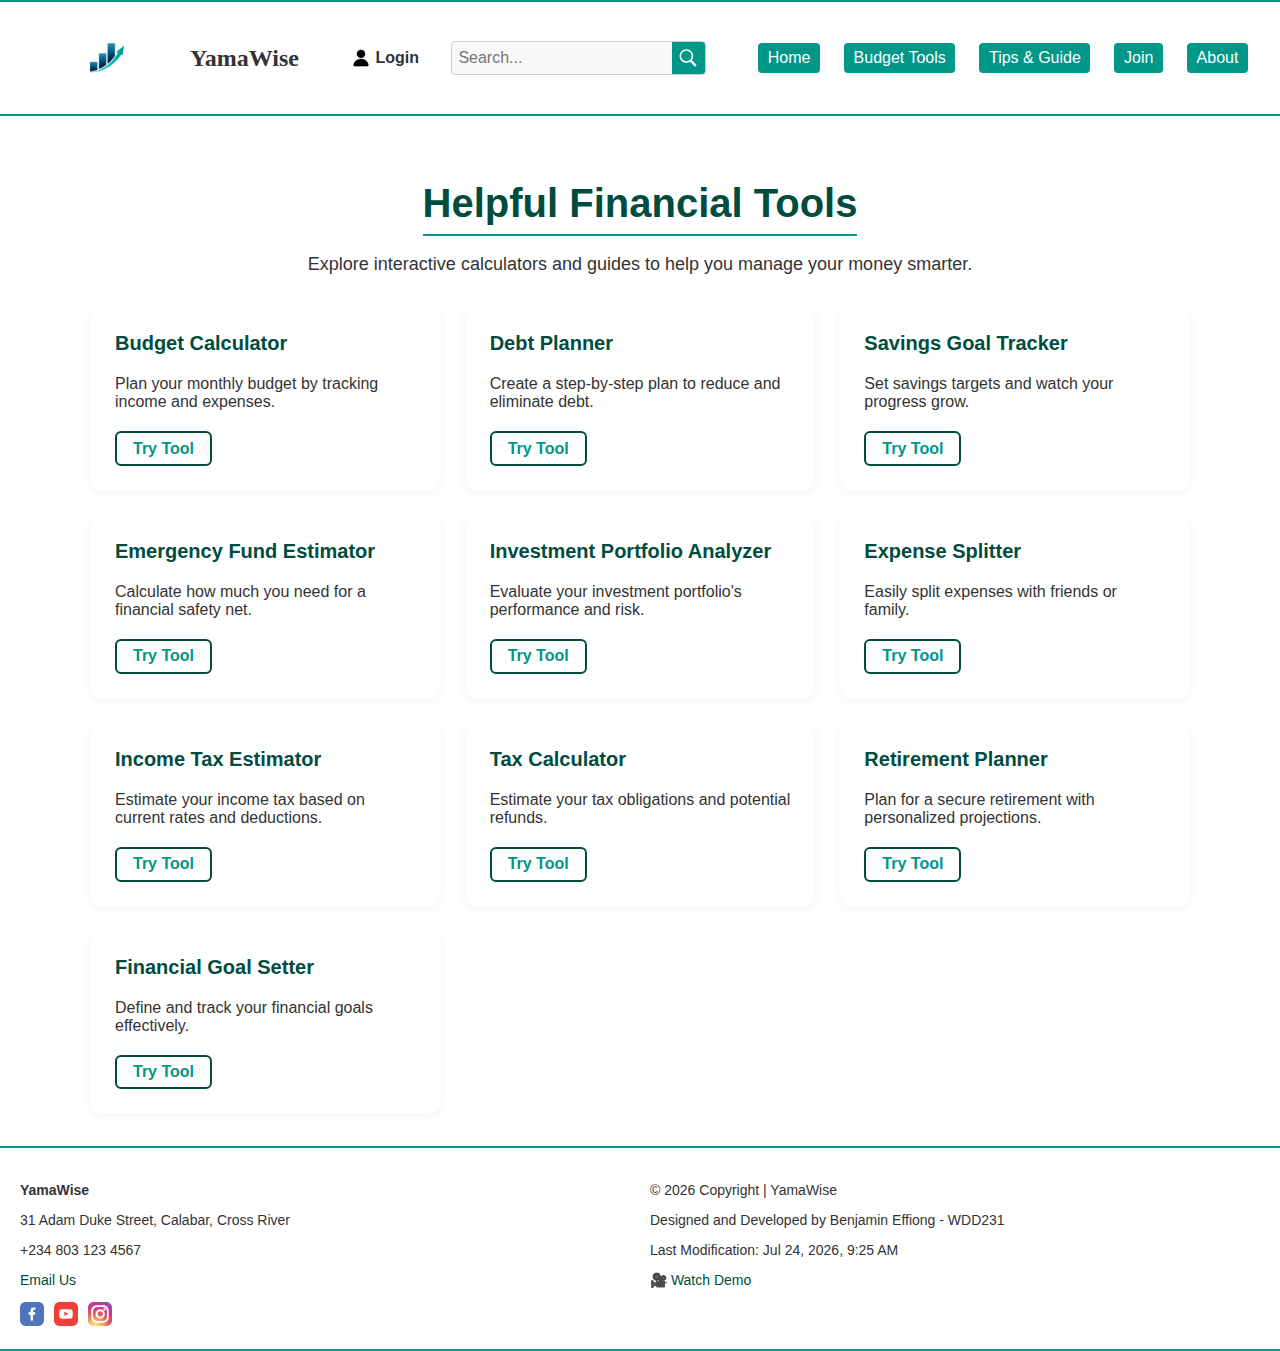
<file: finalproject/tools.html>
<!DOCTYPE html>
<html lang="en">
<head>
    <meta charset="UTF-8" />
    <meta name="viewport" content="width=device-width, initial-scale=1.0" />
    <meta name="description" content="Use the YamaWise Budget Calculator to plan your income and expenses. Stay on track and make smarter financial decisions every month." />
    <meta name="author" content="Benjamin Amos Effiong" />
    <!-- Social Media Meta -->
    <meta property="og:title" content="Budget Calculator | YamaWise Tools" />
    <meta property="og:description" content="Take control of your money with the YamaWise Budget Calculator. Create monthly plans, adjust your goals, and improve your financial habits." />
    <meta property="og:image" content="images/budget-tool-og.jpg" />
    <meta property="og:url" content="https://www.yamawise.com/budget-calculator.html" />
    <title>Budget Calculator | YamaWise Tools</title>
    <link rel="icon" href="images/finance-logo3.jpg" type="image/jpeg" />
    <link rel="stylesheet" href="styles/yamawise.css" />
    <script defer src="scripts/tools.js"></script>
</head>
<body>
    <header class="header-container">
        <div class="left-section">
            <div class="logo-container">
                <img src="images/finance-logo3.jpg" alt="YamaWise logo" class="logo" loading="lazy">
                <!-- Company Name -->
                <span id="company-name">YamaWise</span>
            </div>
        </div>
        <div class="right-section">
            <div class="login-search">
                <a href="login.html" class="login-link" aria-label="Login">
                    <img src="images/user_icon.png" alt="Login icon" class="icon-img"> Login
                </a>
            </div>
            <!-- Search Bar -->
            <div class="search-container">
                <input type="text" placeholder="Search..." aria-label="Search">
                <button class="search-btn" aria-label="Search">
                    <img src="images/search_icon.svg" alt="Search icon" class="icon-img">
                </button>
            </div>
        </div>
        <!-- Hamburger Menu -->
        <button class="hamburger" aria-label="Toggle menu" aria-expanded="false" onclick="toggleMenu()">
            <span class="bar open">&#9776;</span>
            <span class="bar close">&times;</span>
        </button>
        <!-- Navigation -->
        <nav class="menu" role="navigation">
            <ul>
                <li><a href="index.html">Home</a></li>
                <li><a href="tools.html" aria-current="page">Budget Tools</a></li>
                <li><a href="guide.html">Tips & Guide</a></li>
                <li><a href="join.html">Join</a></li>
                <li><a href="about.html">About</a></li>
            </ul>
        </nav>
    </header>
    <main role="main" aria-labelledby="tools-title">
        <section class="tools-section">
            <h2 id="tools-title" tabindex="0">Helpful Financial Tools</h2>
            <p class="tools-intro">Explore interactive calculators and guides to help you manage your money smarter.</p>

            <div id="tools-list" class="tools-grid" role="list" aria-live="polite">
              <!-- Tool cards load here -->
            </div>
        </section>
    </main>
    <!-- Footer Section -->
    <footer>
        <div class="footer-left">
            <p><strong>YamaWise</strong></p>
            <p>31 Adam Duke Street, Calabar, Cross River</p>
            <p>+234 803 123 4567</p>
            <p><a href="mailto:yamawise@gmail.com">Email Us</a></p>
            <nav class="sociallinks">
                <a href="https://www.facebook.com/">
                    <img src="images/facebook.svg" alt="Facebook">
                </a>
                <a href="https://www.youtube.com/">
                    <img src="images/youtube.svg" alt="YouTube">
                </a>
                <a href="https://www.instagram.com/">
                    <img src="images/instagram.svg" alt="Instagram">
                </a>
            </nav>
        </div>
        <div class="footer-right">
            <p>&copy; <span id="currentyear"></span> Copyright | YamaWise</p>
            <p>Designed and Developed by Benjamin Effiong - WDD231</p>
            <p id="lastModified">Last Modification: <span id="modificationDate"></span></p>
            <a href="https://www.loom.com/share/cd51360e25de417ba186ae60803ea5be?sid=99ce34af-6248-4405-9128-f9ce2b808a38" target="_blank">🎥 Watch Demo</a>
        </div>
    </footer>
</body>
</html>
</file>
<file: chamber/styles/mainchamber.css>
/* General Body Styling */
body {
  font-family: 'Roboto', sans-serif;
  background-color: #FFFFFF;
  /* Background Color */
  color: #000000;
  /* Text Color */
  margin: 0;
  padding: 0;
}

/* Header Styling */
header {
  display: flex;
  justify-content: space-between;
  align-items: center;
  background-color: #004225;  /* Primary Color */
  padding: 10px 20px;
}
header .logo-container {
  display: flex;
  align-items: center;
}
header .logo {
  height: 70px;
  margin-right: 10px;
}
header .company-name {
  color: #FFFFFF;  /* Secondary Color (white) */
  font-family: 'roboto', sans-serif;
  font-size: 15px;
  font-weight: bold;
}

/* Navigation Menu Styling */
header .menu {
  display: flex;
  gap: 20px;
}
header .menu ul {
  display: flex;
  gap: 20px;
  list-style: none;
  margin: 20px;
  padding: 0;
}
header .menu a {
  color: #FFFFFF;  /* Secondary Color (White) */
  text-decoration: none;
  font-weight: bold;
}
header .menu a:hover {
  text-decoration: underline;
}
header .hamburger {
  display: none;
  background: none;
  border: none;
  color: #FFD700;
  font-size: 30px;
}
/* Links */
a {
  color: #004225;  /* Primary Color (Deep Green) */
  text-decoration: none;
}

a:hover {
  text-decoration: underline;
}

/* Buttons */
button {
  background-color: #FFD700;  /* Secondary Color (Golden Yellow) */
  color: #004225;  /* Primary Color (Deep Green) */
  font-family: 'Roboto', sans-serif;  /* Body Text Font (Roboto) */
  border: none;
  padding: 10px 20px;
  cursor: pointer;
}

button:hover {
  background-color: #004225;  /* Primary Color (Deep Green) */
  color: #FFFFFF;  /* Secondary Color (White) */
}

/* Mobile Styles */
@media (max-width: 768px) {
  header .menu {
    display: none;
  }

  header .hamburger {
    display: block;
  }

  header .menu.active {
    display: block;
  }

  header .menu ul {
    flex-direction: column;
  }

  header .menu a {
    padding: 10px;
    text-align: center;
  }
}
/* End of stying the header */

/* Footer styles for larger screens */
footer {
  display: flex;
  justify-content: space-between;
  align-items: flex-start;
  padding: 10px;
  background-color: #004225;
  color: #FFFFFF;
  font-size: 14px;
  flex-wrap: wrap; /* Allows wrapping for smaller screens */
}
.footer-left,
.footer-right {
  max-width: 45%; /* Ensure both sides take reasonable space */
}
.footer-right {
  margin-left: 700px;
}


.footer-left a {
  color: #FFFFFF; 
  text-decoration: none;
}

.footer-right a:hover {
  text-decoration: underline;
}

.sociallinks {
  display: flex;
  gap: 10px;
  margin-top: 10px;
}

.sociallinks img {
  width: 24px;
  height: 24px;
  /* filter: brightness(0) invert(1);
  transition: transform 0.3s ease; */
}

.sociallinks img:hover {
  transform: scale(1.1);
}

/* Mobile media query */
@media (max-width: 768px) {
  footer {
    flex-direction: column; /* Stack sections vertically */
    align-items: center; /* Center-align content */
    text-align: center; /* Center-align text */
  }

  .footer-left,
  .footer-right {
    max-width: 100%; /* Full-width sections */
    margin-bottom: 10px; /* Add spacing between stacked sections */
    text-align: center;
  }

  .footer-right {
    text-align: center; /* Center-align text for mobile */
  }

  .sociallinks {
    justify-content: center; /* Center social links */
  }
}

/* Index.html Styling */

/* Hero Section Styling */
#hero {
  position: relative;
  width: 100%;
  height: 100vh; /* Full viewport height */
  overflow: hidden;
}

.hero-image {
  width: 100%;
  height: 100%;
  object-fit: cover; /* Ensures the image covers the section */
  filter: brightness(45%); /* Darkens the image for better text readability */
}

.hero-content {
  position: absolute;
  top: 50%;
  left: 50%;
  transform: translate(-50%, -50%);
  text-align: center;
  color: white;
  padding: 1rem;
}

.hero-content h1 {
  font-size: 2.5rem;
  font-family: 'Lora', serif;
  margin-bottom: 0.5rem;
}

.hero-content p {
  font-size: 1.2rem;
  font-family: 'Roboto', sans-serif;
  margin-bottom: 1rem;
}
.cta-button {
  display: inline-block;
  background-color: #3CB371; /* Medium Sea Green */
  color: white;
  text-decoration: none;
  padding: 0.75rem 1.5rem;
  font-size: 1rem;
  font-weight: bold;
  border-radius: 8px;
  transition: background-color 0.3s ease, transform 0.3s ease;
}
.cta-button:hover,
.cta-button:focus {
  background-color: #2E8B57; /* Darker green for hover */
  transform: scale(1.05);
  text-decoration: none;
  outline: 2px solid white;
}

/* Accessibility */
.cta-button:focus-visible {
  outline: 3px solid yellow; /* Focus outline for better accessibility */
}

/* Mobile Responsiveness */
@media (max-width: 768px) {
  .hero-content h1 {
    font-size: 1.8rem;
  }

  .hero-content p {
    font-size: 1rem;
  }

  .cta-button {
    font-size: 0.9rem;
    padding: 0.5rem 1rem;
  }
}
/* end of Hero section stying */
/* stying of the section */

/* Current Events Section */
#events {
  background-color: #f4f4f4;
  padding: 2rem;
  margin-top: 2rem;
  border-radius: 8px;
}

#events h2 {
  font-size: 2rem;
  color: #004225;
}

#events ul {
  list-style-type: none;
  padding: 0;
}

#events li {
  background-color: #fff;
  padding: 1rem;
  margin-bottom: 1rem;
  border: 1px solid #ddd;
  border-radius: 8px;
}

/* Weather Section */
#weather {
  background-color: #e0f7fa;
  padding: 2rem;
  border-radius: 8px;
  margin-top: 2rem;
}

#weather h2 {
  font-size: 2rem;
  color: #004225;
}

#weather #weather-widget {
  background-color: #fff;
  padding: 1rem;
  border-radius: 8px;
}

#weather #forecast h3 {
  font-size: 1.5rem;
  margin-top: 1rem;
}

#weather #forecast ul {
  list-style-type: none;
  padding: 0;
}

#weather #forecast li {
  background-color: #fff;
  padding: 0.5rem;
  margin-bottom: 1rem;
  border-radius: 8px;
}

/* Company Spotlights Section */
#spotlights {
  background-color: #fafafa;
  padding: 2rem;
  margin-top: 2rem;
}

#spotlights h2 {
  font-size: 2rem;
  color: #004225;
}

#spotlight-cards {
  display: flex;
  gap: 1rem;
  flex-wrap: wrap;
}

.spotlight-card {
  background-color: #fff;
  padding: 1rem;
  border-radius: 8px;
  width: 30%;
  box-shadow: 0 4px 8px rgba(0, 0, 0, 0.1);
}

.spotlight-card img {
  width: 100%;
  height: auto;
  border-radius: 4px;
}

.spotlight-card h3 {
  font-size: 1.5rem;
  margin-top: 1rem;
}

.spotlight-card p {
  font-size: 1rem;
  color: #555;
}

.spotlight-card a {
  text-decoration: none;
  color: #004225;
  font-weight: bold;
}

.spotlight-card a:hover {
  text-decoration: underline;
}

/* Responsive Design for Smaller Screens */
@media (max-width: 768px) {
  #spotlight-cards {
    flex-direction: column;
    align-items: center;
  }

  .spotlight-card {
    width: 100%;
  }

  #events ul {
    padding-left: 20px;
  }
}

/* Join Page Styling */


.form-dialog__container {
  display: grid;
  gap: 20px;
  margin: 0 auto 20px;
  width: 100%;
}

.join__main h1 {
  margin: 15px 0;
  text-align: center;
  color:#000000;
  font-size: 1.5rem;
}

.form {
  max-width: 500px;
  border-radius: 5px;
  padding: 1.2em;
  background-color: #62686461;
  display: grid;
  gap: 15px;
}

.form fieldset {
  border-radius: 5px;
}

.form legend {
  color: #004225;
  font-size: 1.5rem;
}

.form label,
.form select {
  margin-bottom: 10px;
  display: block;
}

.form label span {
  color: rgb(158, 7, 7);
}

.form label:has(textarea),
.form label[for="membership"] {
  margin-bottom: 0;
}

.form input,
.form textarea,
.form select {
  display: block;
  height: 3em;
  width: 100%;
  resize: vertical;
  padding: .5em;
  border: none;
  border-radius: 5px;
}

.form textarea {
  min-height: 4em;
}

.form input[type=submit] {
  font-weight: bold;
  font-size: 1.2rem;
  color: #FFFFFF;
  background-color: #004225;
  cursor: pointer;
  height: 3em;
  -webkit-tap-highlight-color: transparent;
}

.form input[type=submit]:active {
  color: #FFFFFF;
  background-color:#004225;
}

.form input:focus,
.form textarea:focus,
.form select:focus,
.section2 div button:focus,
.dialog .close:focus {
  outline: 2px solid #a86262;
}

.section1,
.section2 {
  margin-inline: auto;
}

.section2 {
  width: 100%;
  max-width: 500px;
  background-color: #276c7361;
  color: #FFFFFF;
  border-radius: 5px;
  padding: 1.2em;
}

.section2 h2 {
  margin-bottom: 10px;
}

.section2 h2,
.section1 h2 {
  color: #FFFFFF;
  background-color:#004225;
  text-align: center;
  border-radius: 5px;
  padding: .4em .8em;
  font-size: 1.1rem;
}

.section2 div {
  padding: 1em;
  text-align: center;
  background-color: #003049;
  border-radius: 5px;
  margin-bottom: 10px;
}

.section2 div:first-child {
  margin-top: 10px;
}

.section2 div:last-child {
  margin-bottom: 0;
}

.section2 div p {
  margin-bottom: 10px;
  font-weight: bold;
}

.section2 div button {
  padding: .3em .7em;
  border: none;
  border-radius: 5px;
}

.section2 div button:active {
  background-color: #FBAA00;
  color: #fff;
}

.dialog {
  width: 90%;
  max-width: 500px;
  margin: auto;
  padding: 2em 1.5em;
  border: none;
  border-radius: 5px;
  background-color: #003049;
}

.dialog h3 {
  text-align: center;
  margin-bottom: .5em;
  color: #d0f05c;
}

.dialog strong {
  color: #C8C8FF;
}

.dialog p {
  margin-bottom: .2em;
  color: #c0c0c0;
}

.dialog .close {
  position: absolute;
  top: 10px;
  right: 10px;
  width: 25px;
  height: 25px;
  border: none;
}

.dialog .close:active {
  background-color: #FFFFFF;
}

@media screen and (min-width: 800px) {

  .form-dialog__container {
      grid-template-columns: repeat(2, 1fr);
  }

  .form input,
  .form textarea,
  .form select {
      height: 2.2rem;
  }

  .form input[type=submit]:hover {
      color: #a86262;
  }

  .form input[type=submit]:active {
      color: #003049;
  }

  .section1,
  .section2 {
      margin-inline: 0;
  }

  .section1 {
      margin-left: auto;
  }

  .section2 {
      display: flex;
      flex-direction: column;
  }

  .section2 div:nth-of-type(1) {
      animation: slide-in 1.5s ease-out 0s 1 normal forwards;
  }

  .section2 div:nth-of-type(2) {
      animation: slide-in 2s ease-out 0s 1 normal forwards;
  }

  .section2 div:nth-of-type(3) {
      animation: slide-in 2.5s ease-out 0s 1 normal forwards;
  }

  .section2 div:last-child {
      animation: slide-in 3s ease-out 0s 1 normal forwards;
  }

  @keyframes slide-in {
      0% {
          transform: translate(150vw, 0);
      }

      100% {
          transform: translate(0, 0);
      }
  }

  .section2 div:nth-of-type(1) {
      margin-top: 50px ;
  }

  .section2 div button {
      cursor: pointer;
  }

  .section2 div button:hover {
      color: #a86262;
  }

  .section2 div button:active {
      background-color: #fff;
      color: initial;
  }

  .dialog .close {
      cursor: pointer;
  }
}
/* end Join page styling */
</file>
<file: finalproject/styles/yamawise.css>
:root {
  --primary: #009688;
  --secondary: #004d40;
  --bg: #f9f9f9;
  --text: #333;
  --white: #ffffff;
}

body {
  background-color: var(--white);
  color: var(--text);
  font-family: 'Roboto', sans-serif;
  margin: 0;
  padding: 0;
}
/* Base Header Styles */
.header-container {
  display: flex;
  justify-content: space-between;
  align-items: center;
  background-color: var(--white);
  padding: 1rem 2rem;
  border-bottom: 2px solid var(--primary);
  border-top: 2px solid var(--primary);
  flex-wrap: wrap;
  position: relative;
  z-index: 100;
}

.logo-container {
  display: flex;
  align-items: center;
}

.logo {
  width: 150px;
  height: 80px;
  object-fit: contain;
}

#company-name {
  font-family: 'Playfair Display', serif;
  font-size: 1.5rem;
  color: var(--text);
  font-weight: bold;
  margin-left: 0.5rem;
}

.right-section {
  display: flex;
  align-items: center;
  gap: 2rem;
  flex-wrap: wrap;
}

.login-search {
  display: flex;
  align-items: center;
  gap: 1rem;
}

.login-link {
  color: var(--text);
  text-decoration: none;
  font-weight: 600;
  display: flex;
  align-items: center;
  gap: 4px;
}

.icon-img {
  width: 20px;
  height: 20px;
}

.search-container {
  display: flex;
  align-items: center;
  background: var(--bg);
  border-radius: 4px;
  border: 1px solid #ccc;
  overflow: hidden;
}

.search-container input {
  border: none;
  padding: 0.4rem;
  font-size: 1rem;
  outline: none;
  background: transparent;
}

.search-btn {
  background: var(--primary);
  border: none;
  padding: 0.4rem;
  cursor: pointer;
  display: flex;
  align-items: center;
}

.search-btn .icon-img {
  filter: brightness(0) invert(1);
}

/* Menu Styles */
.menu {
  position: relative;
}

.menu ul {
  list-style: none;
  padding: 0;
  margin: 0;
  display: none;
  flex-direction: column;
  gap: 1rem;
  background-color: var(--white);
  border: 1px solid var(--primary);
  position: absolute;
  top: 100%;
  right: 0;
  width: 200px;
  box-shadow: 0 4px 8px rgba(0,0,0,0.1);
  padding: 1rem;
}

.menu ul.show {
  display: flex;
}

.menu a {
  text-decoration: none;
  background-color: var(--primary);
  color: var(--white);
  font-weight: 500;
  padding: 0.4rem 0.6rem;
  border-radius: 4px;
  transition: background-color 0.3s ease;
  display: inline-block;
}

.menu a:hover,
.menu a:focus {
  background-color: var(--secondary);
}


/* Wayfinding (current link) */
.menu a.active {
  background-color: var(--secondary);
  color: var(--text);
  font-weight: 700;
}

/* Hamburger Button */
.hamburger {
  display: block;
  background: none;
  border: none;
  font-size: 1.8rem;
  cursor: pointer;
  color: var(--text);
}

.bar.close {
  display: none;
}

/* ===== DESKTOP (>= 769px) ===== */
@media (min-width: 769px) {
  .header-container {
    flex-wrap: nowrap;
  }

  .menu ul {
    display: flex !important;
    flex-direction: row;
    position: static;
    background: none;
    box-shadow: none;
    border: none;
    width: auto;
    padding: 0;
    gap: 1.5rem;
  }

  .hamburger {
    display: none;
  }
}
/* end of header */
/* Main Content */

/* === HERO SECTION === */
.hero {
  position: relative;
  height: 100vh;
  overflow: hidden;
  color: var(--text);
  display: flex;
  align-items: center;
  justify-content: center;
  text-align: center;
  padding: 1rem;
  box-sizing: border-box;
}
/* Background Image Slides */
.hero-slider {
  position: absolute;
  top: 0;
  left: 0;
  height: 100%;
  width: 100%;
  z-index: 0;
}

.slide {
  position: absolute;
  height: 100%;
  width: 100%;
  background-size: cover;
  background-position: center;
  opacity: 0;
  filter: brightness(45%);
  transition: opacity 1s ease-in-out;
}

.slide.active {
  opacity: 1;
}

/* Text Content */
.hero-content {
  position: relative;
  z-index: 1;
  max-width: 800px;
  margin: auto;
}

.hero h2 {
  font-size: 2.25rem;
  margin-bottom: 0.75rem;
  font-family: 'Playfair Display', serif;
  color: var(--white);
  font-weight: bold;
}

.hero p {
  font-size: 1.125rem;
  line-height: 1.6;
  margin-bottom: 1.5rem;
  font-family: 'Roboto', sans-serif;
  color: var(--white);
}

/* Buttons */
.hero-buttons .btn {
  padding: 0.75rem 1.5rem;
  margin: 0 0.5rem;
  border-radius: 6px;
  font-weight: 600;
  text-decoration: none;
  font-family: 'Roboto', sans-serif;
  transition: background-color 0.3s ease;
  display: inline-block;
}

.btn.primary {
  background-color: var(--primary);
  color: var(--white);
}

.btn.primary:hover,
.btn.primary:focus {
  background-color: #00796B;
  outline: none;
}

.btn.secondary {
  background-color: transparent;
  border: 2px solid var(--white);
  color: var(--white);
}

.btn.secondary:hover,
.btn.secondary:focus {
  background-color: var(--white);
  color: var(--secondary);
  outline: none;
}

.btn:focus-visible {
  outline: 3px dashed yellow;
  outline-offset: 3px;
}

/* === Accessibility and Wayfinding === */
a:focus,
button:focus {
  outline: 2px dashed #ffeb3b;
  outline-offset: 4px;
}

@media (max-width: 768px) {
  .hero h2 {
    font-size: 1.75rem;
  }

  .hero p {
    font-size: 1rem;
  }

  .hero-buttons .btn {
    display: block;
    width: 20%;
    margin: 0.5rem auto;
  }
}

@media (max-width: 480px) {
  .hero {
    padding: 2rem 1rem;
  }

  .hero h2 {
    font-size: 1.5rem;
  }

  .hero p {
    font-size: 1rem;
  }
}
/* End of Hero Section */

/* Footer */
footer {
  display: flex;
  justify-content: space-between;
  align-items: flex-start;
  padding: 10px;
  background-color: var(--white);
  border-top: 2px solid var(--primary);
  border-bottom: 2px solid var(--primary);
  color: var(--text);
  font-size: 14px;
  flex-wrap: wrap;
}
footer a {
  color: var(--secondary);
  text-decoration: none;
}
footer a:hover {
  text-decoration: underline;
}

.footer-left,
.footer-right {
  flex: 1;
  min-width: 250px;
  margin: 10px;
}
.sociallinks {
  display: flex;
  gap: 10px;
  margin-top: 10px;
}

.sociallinks img {
  width: 24px;
  height: 24px;
  transition: transform 0.3s ease;
}

.sociallinks img:hover {
  transform: scale(1.2);
}
@media (max-width: 768px) {
  footer {
    flex-direction: column;
    align-items: center;
    text-align: center;
  }
  .sociallinks {
    justify-content: center;
  }
}
@media (max-width: 480px) {
  footer {
    font-size: 12px;
  }
  .footer-left,
  .footer-right {
    min-width: 100%;
    text-align: center;
  }
}
/* End of Footer */
/* === Features Section Layout === */
.features {
  padding: 3rem 1rem;
  background-color: var(--white);
  color: var(--text);
}
.features .container {
  max-width: 1200px;
  margin: 0 auto;
}
.features h2 {
  font-size: 3rem;
  color: var(--secondary);
  font-family: 'Playfair Display', serif;
  margin-bottom:  0.5rem;
  border-bottom: 2px solid var(--primary);
  padding-bottom: 0.5rem;
  width: fit-content;
}
.features .subtitle {
  font-size: 1.125rem;
  margin-bottom: 2rem;
  font-family: 'Roboto', sans-serif;
  color: var(--text);
}
/* === Grid Cards === */
.features-grid {
  display: grid;
  grid-template-columns: repeat(auto-fit, minmax(280px, 1fr));
  gap: 1.5rem;
}
 /* === Individual Card ===  */
.feature-card {
  background-color: var(--white);   
  padding: 1.5rem;
  border-radius: 10px;
  box-shadow: 0 6px 10px rgba(2, 168, 146, 0.08);
  transition: transform 0.3s ease, box-shadow 0.3s ease;
  outline: none;
}
.feature-card:hover,
.feature-card:focus-within {
  transform: translateY(-5px);
  box-shadow: 0 6px 18px rgba(118, 47, 2, 0.15);
}
/* === Feature Modal === */
.feature-modal {
  display: none;
  position: fixed;
  top: 0; left: 0;
  height: 100vh; width: 100vw;
  background-color: rgba(0, 0, 0, 0.65);
  justify-content: center;
  align-items: center;
  padding: 1rem;
  z-index: 1000;
}
.feature-modal.open {
  display: flex;
}
.modal-content {
  background:var(--white);
  padding: 2rem;
  max-width: 500px;
  width: 100%;
  border-radius: 12px;
  position: relative;
  box-shadow: 0 6px 20px rgba(0, 0, 0, 0.3);
  font-family: 'Roboto', sans-serif;
  text-align: left;
}
.modal-content h3 {
  margin-top: 0;
  color: var(--secondary);
  font-family: 'Playfair Display', serif;
}
.modal-content p {
  margin-top: 1rem;
  line-height: 1.6;
  color: var(--text);
}
/* === Modal Close Button === */
.close-btn {
  position: absolute;
  top: 1rem;
  right: 1.25rem;
  font-size: 1.5rem;
  color: var(--secondary);
  cursor: pointer;
}
.close-btn:hover,
.close-btn:focus {
  color: var(--primary);
  outline: none;
}
/* === Button Styling === */
.learn-more-btn {
  margin-top: 1rem;
  padding: 0.5rem 1rem;
  background-color: transparent;
  border: 2px solid var(--primary);
  color: var(--secondary);
  text-decoration: none;
  border-radius: 6px;
  cursor: pointer;
  font-weight: bold;
  transition: 0.3s ease;
}
.learn-more-btn:hover,
.learn-more-btn:focus {
  background-color: var(--primary);
  color: var(--white);
  outline: none;
}
/* === Accessibility Focus === */
button:focus-visible,
.learn-more-btn:focus-visible,
.close-btn:focus-visible {
  outline: 3px dashed #ffeb3b;
  outline-offset: 4px;
}
/* === Responsive Headings and Padding === */
@media (max-width: 600px) {
  .features h2 {
    font-size: 1.8rem;
  }

  .features .subtitle {
    font-size: 1rem;
  }

  .features-grid {
    grid-template-columns: repeat(1, 1fr); /* Always 2 columns by default */
  }

  .features .subtitle {
    font-size: 1rem;
  }

  .modal-content {
    padding: 1.5rem;
    max-width: 300px;
  }
}
/* end of feature styling  */
/* === Newsletter Section === */
.newsletter {
  background-color: var(--white);
  padding: 20px 40px;
  text-align: center;
  border-top: 2px solid var(--primary);
  border-bottom: 2px solid var(--primary);
}
.newsletter h2 {
  font-family: 'Playfair Display', serif;
  font-size: 2rem;
  color: var(--secondary);
}
.newsletter-form {
  display: flex;
  flex-wrap: wrap;
  justify-content: center;
  gap: 1rem;
  margin-top: 2rem;
}
.newsletter-form input[type="email"] {
  padding: 0.75rem 1rem;
  border: 2px solid #ccc;
  border-radius: 6px;
  font-size: 1rem;
  width: 100%;
  max-width: 300px;
  box-sizing: border-box;
}
.newsletter-form .btn {
  padding: 0.75rem 1.5rem;
  background-color: var(--primary);
  color: var(--white);
  border: none;
  border-radius: 6px;
  cursor: pointer;
  font-weight: bold;
  transition: background-color 0.3s ease;
}
.newsletter-form .btn:hover,
.newsletter-form .btn:focus {
  background-color: var(--secondary);
  outline: none;
}

.success-message {
  margin-top: 1rem;
  color: var(--secondary);
  font-size: 1rem;
  display: none;
}

.success-message.show {
  display: block;
}

.sr-only {
  position: absolute;
  width: 1px;
  height: 1px;
  padding: 0;
  margin: -1px;
  overflow: hidden;
  clip: rect(0, 0, 0, 0);
  white-space: nowrap;
  border: 0;
}

/* Responsive */
@media (max-width: 480px) {
  .newsletter h2 {
    font-size: 1rem;
  }
  .newsletter-form {
    flex-direction: column;
    align-items: stretch;
  }
}
/* End of Newsletter Section */
/* Tools Section Styling */
.tools-section {
  padding: 2rem 1rem;
  max-width: 1100px;
  margin: auto;
  text-align: center;
}
#tools-title {
  margin-bottom: 0.5rem;
  border-bottom: 2px solid var(--primary);
  padding-bottom: 0.5rem;
  font-size: 2.5rem;
  width: fit-content;
  color: var(--secondary);
  margin-left: auto;
  margin-right: auto;
}
.tools-intro {
  font-size: 1.125rem;
  color: var(--text);
}
/* Grid Responsive Layout */
.tools-grid {
  display: grid;
  grid-template-columns: repeat(auto-fit, minmax(260px, 1fr));
  gap: 1.5rem;
  margin-top: 2rem;
}
/* Tool Card Styling */
.tool-card {
  border: 1px solid var(--white);
  border-radius: 12px;
  padding: 1.5rem;
  background-color: var(--white);
  box-shadow: 0 2px 8px rgba(0, 0, 0, 0.05);
  text-align: left;
  transition: transform 0.3s ease;
}
.tool-card:hover,
.tool-card:focus-within {
  transform: translateY(-4px);
}
.tool-card h3 {
  margin-top: 0;
  color: var(--secondary);
  font-size: 1.25rem;
}
.tool-card p {
  margin: 0.75rem 0;
  color: var(--text);
  font-size: 1rem;
}
.tool-link {
  display: inline-block;
  margin-top: 0.5rem;
  color: var(--primary);
  font-weight: bold;
  text-decoration: none;
  border: 2px solid var(--secondary);
  padding: 0.4rem 1rem;
  border-radius: 6px;
  transition: background-color 0.3s ease, color 0.3s ease;
}
.tool-link:hover,
.tool-link:focus {
  background-color: var(--primary);
  color: var(--white);
  outline: none;
}

@media (max-width: 600px) {
  #tools-title {
    font-size: 2rem;
  }
}
</file>
<file: finalproject/styles/siteplan.css>
body {
  font-family: 'Roboto', sans-serif;
  background-color: #f9f9f9;
  color: #333;
  margin: 2rem;
  line-height: 1.6;
}
h1, h2 {
  font-family: 'Playfair Display', serif;
  color: #004d40;
}

h1 {
  font-size: 2rem;
  border-bottom: 2px solid #009688;
  padding-bottom: 0.5rem;
  text-align: center;
}

h2 {
  color: #009688;
  margin-top: 1.5rem;
}
section {
  margin-bottom: 2rem;
}

code {
  background-color: #bfc6c6;
  padding: 0.2rem 0.4rem;
  border-radius: 5px;
}

img {
  width: 100%;
  max-width: 600px;
  height: auto;
  margin-top: 1rem;
  border: 1px solid #1596b3;
}

.color-box {
  display: inline-block;
  width: 16px;
  height: 16px;
  margin-right: 0.5rem;
  border: 1px solid #333;
  vertical-align: middle;
}
footer {
  margin-top: 2rem;
  text-align: center;
  font-size: 0.9rem;
  color: #666;
  border-top: 2px solid #009688;
  padding-top: 1rem;
}
@media (max-width: 600px) {
  body {
    margin: 1rem;
    font-size: 0.9rem;
  }

  img {
    width: 100%;
    height: auto;
  }
  h1 {
    text-align: center;
    font-size: 1.5rem;
  }

  h2 {
    font-size: 1.2rem;
  }

  code {
    font-size: 0.9rem;
  }
  .color-box {
    width: 14px;
    height: 14px;
  }

  section {
    margin-bottom: 1.5rem;
  }

  footer {
    font-size: 0.8rem;
  }
}
</file>
<file: styles/main.css>
/* General Reset */
* {
    margin: 0;
    padding: 0;
    box-sizing: border-box;
}

/* Header Styling */
header, footer {
    background-color: #1e5b80;
    padding: 5px 0;
    text-align: center;
    color: white;
    font-family: 'Roboto', sans-serif;
}

.profile-header {
    display: flex;
    align-items: center;
    justify-content: center;
    margin-bottom: 10px;
}

.profile-image {
    width: 100px;
    height: 100px;
    margin-right: 15px;
}

/* Main Section Styles */
main {
    padding: 20px;
    max-width: 1200px;
    margin: 0 auto;
}

.course-work, .certificates {
    margin-bottom: 20px;
}

.image-section {
    text-align: center;
}

.course-image {
    max-width: 100%;
    height: auto;
}

/* Course Filter Buttons */
.course-filter {
    display: flex;
    justify-content: center;
    margin-bottom: 20px;
}

.course-btn {
    background-color: #1e5b80;
    color: white;
    border: none;
    padding: 10px 15px;
    margin: 0 5px;
    cursor: pointer;
    transition: background-color 0.3s ease;
}

.course-btn:hover {
    background-color: #ffa500;
}

/* Course Grid */
.courses-grid {
    display: grid;
    grid-template-columns: repeat(auto-fill, minmax(150px, 1fr));
    gap: 10px;
}

.course {
    background-color: #ffffff;
    border: 1px solid #ddd;
    padding: 10px;
    text-align: center;
    transition: transform 0.3s;
}

.course:hover {
    transform: scale(1.05);
}

/* Navigation Styling */
nav ul {
    list-style: none;
    display: flex;
    justify-content: center;
}

nav ul li {
    margin: 0 30px;
}

nav ul li a {
    color: white;
    text-decoration: none;
    font-size: 1rem;
    padding: 10px;
    display: block;
    transition: color 0.3s ease;
}

/* Hamburger Icon for Small Screens */
.nav-toggle {
    display: none;
    background: none;
    border: none;
    font-size: 2rem;
    position: absolute;
    right: 20px;
    top: 20px;
    color: white;
    cursor: pointer;
}

/* Responsive Design */
@media (max-width: 768px) {
    .profile-header {
        flex-direction: column;
    }

    nav ul {
        display: none;
        flex-direction: column;
        background-color: #000;
        position: absolute;
        top: 60px;
        right: 0;
        width: 100%;
        padding: 20px;
        text-align: center;
    }

    .nav-toggle {
        display: block;
    }

    nav.active ul {
        display: flex;
    }
    
    .courses-grid {
        grid-template-columns: repeat(auto-fill, minmax(100px, 1fr)); /* Adjust for smaller screens */
    }
}

/* Focus Styles */
nav ul li a:focus {
    background-color:  #ffa500;
}
</file>
